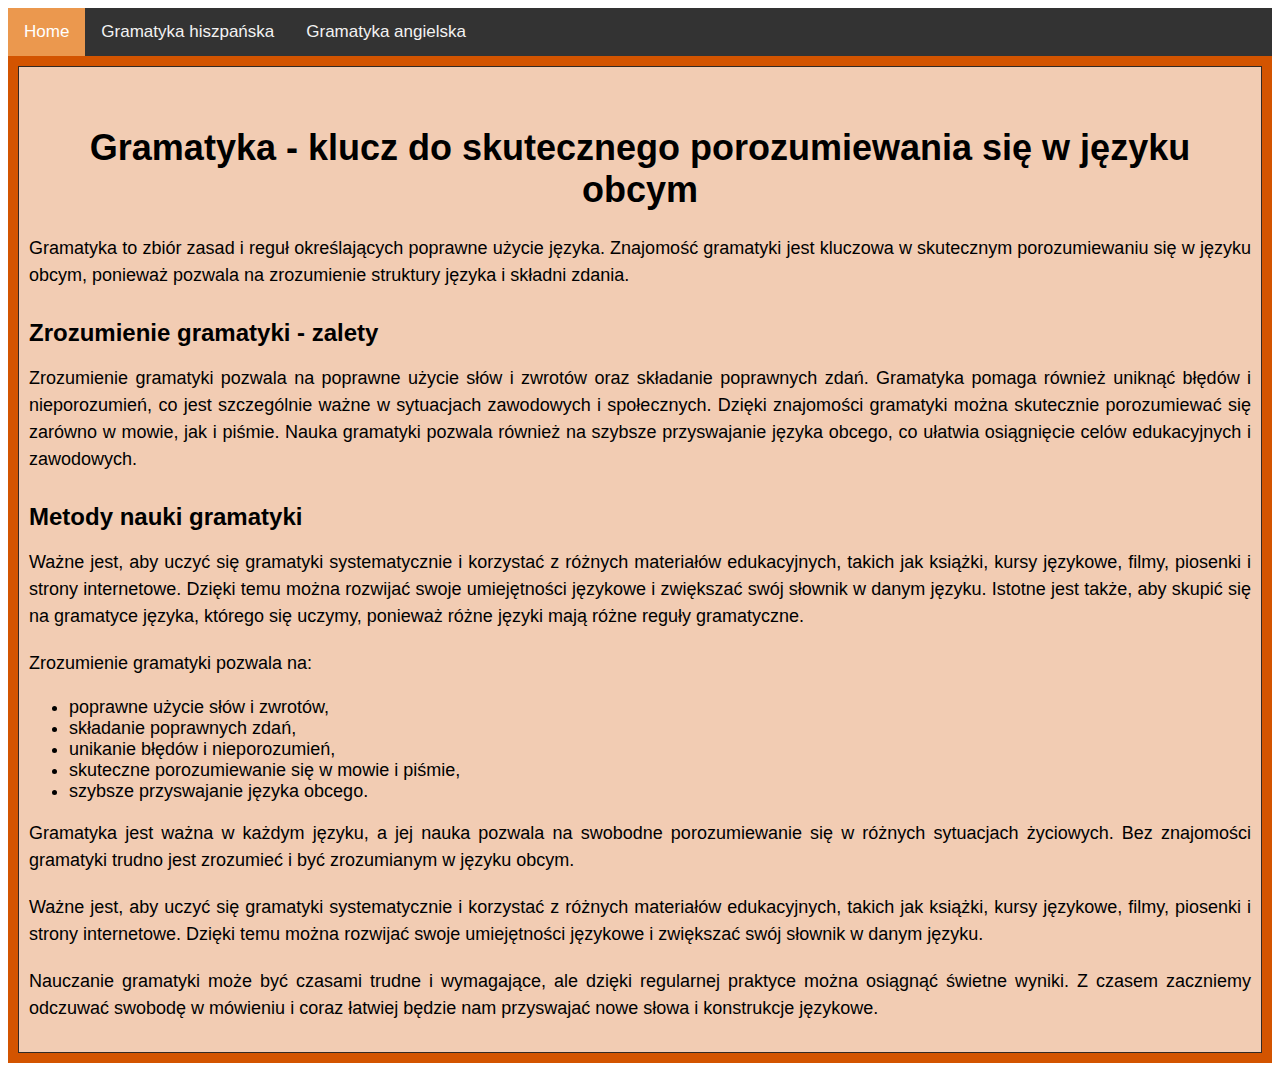
<file: sites/index.html>
<!DOCTYPE html>
<html>
<head>
	<meta charset="utf-8">
	<title>Zasady gramatyczne języka hiszpańskiego</title>
	<link rel="stylesheet" href="styles.css">
</head>
<body>

	<div class="topnav">
	  <a class="active" href="./index.html">Home</a>
	  <a href="./spanish-grammar.html">Gramatyka hiszpańska</a>
	  <a href="./english-grammar.html">Gramatyka angielska</a>
	</div>

	<div class="grid-containter">
	    <div class="grid-item">
	        <h1>Gramatyka - klucz do skutecznego porozumiewania się w języku obcym</h1>
			<p>Gramatyka to zbiór zasad i reguł określających poprawne użycie języka. Znajomość gramatyki jest kluczowa w skutecznym porozumiewaniu się w języku obcym, ponieważ pozwala na zrozumienie struktury języka i składni zdania.</p>
			
			<h2>Zrozumienie gramatyki - zalety</h2>
			<p>Zrozumienie gramatyki pozwala na poprawne użycie słów i zwrotów oraz składanie poprawnych zdań. Gramatyka pomaga również uniknąć błędów i nieporozumień, co jest szczególnie ważne w sytuacjach zawodowych i społecznych. Dzięki znajomości gramatyki można skutecznie porozumiewać się zarówno w mowie, jak i piśmie. Nauka gramatyki pozwala również na szybsze przyswajanie języka obcego, co ułatwia osiągnięcie celów edukacyjnych i zawodowych.</p>

			<h2>Metody nauki gramatyki</h2>
			<p>Ważne jest, aby uczyć się gramatyki systematycznie i korzystać z różnych materiałów edukacyjnych, takich jak książki, kursy językowe, filmy, piosenki i strony internetowe. Dzięki temu można rozwijać swoje umiejętności językowe i zwiększać swój słownik w danym języku. Istotne jest także, aby skupić się na gramatyce języka, którego się uczymy, ponieważ różne języki mają różne reguły gramatyczne.</p>

			<p>Zrozumienie gramatyki pozwala na:</p>
			<ul>
				<li>poprawne użycie słów i zwrotów,</li>
				<li>składanie poprawnych zdań,</li>
				<li>unikanie błędów i nieporozumień,</li>
				<li>skuteczne porozumiewanie się w mowie i piśmie,</li>
				<li>szybsze przyswajanie języka obcego.</li>
			</ul>
			<p>Gramatyka jest ważna w każdym języku, a jej nauka pozwala na swobodne porozumiewanie się w różnych sytuacjach życiowych. Bez znajomości gramatyki trudno jest zrozumieć i być zrozumianym w języku obcym.</p>
			<p>Ważne jest, aby uczyć się gramatyki systematycznie i korzystać z różnych materiałów edukacyjnych, takich jak książki, kursy językowe, filmy, piosenki i strony internetowe. Dzięki temu można rozwijać swoje umiejętności językowe i zwiększać swój słownik w danym języku.</p>
			<p>Nauczanie gramatyki może być czasami trudne i wymagające, ale dzięki regularnej praktyce można osiągnąć świetne wyniki. Z czasem zaczniemy odczuwać swobodę w mówieniu i coraz łatwiej będzie nam przyswajać nowe słowa i konstrukcje językowe.</p>
	    </div>
	    
	</div>
</body>
</html>
</file>
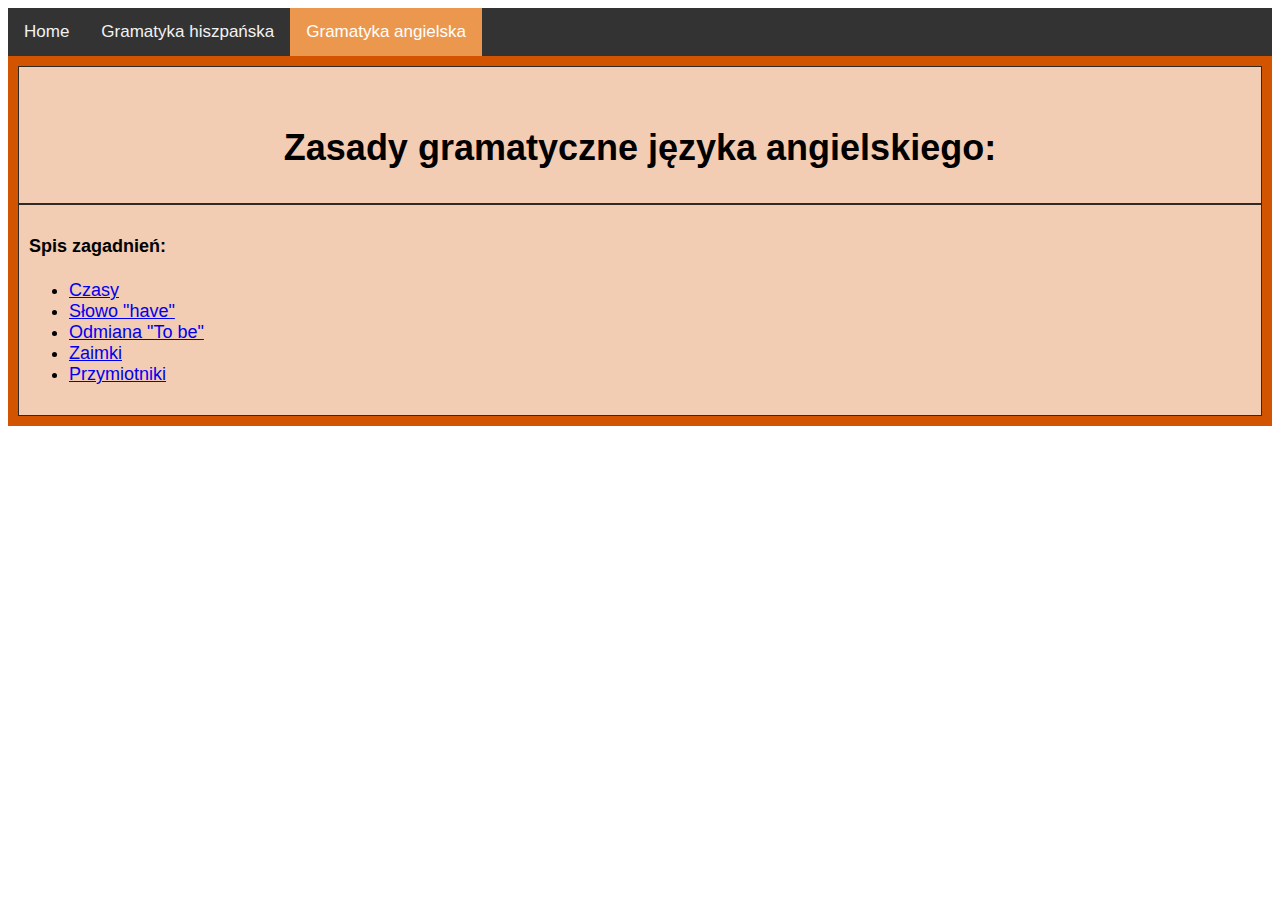
<file: sites/english-grammar.html>
<!DOCTYPE html>
<html>
<head>
	<meta charset="utf-8">
	<title>Zasady gramatyczne języka hiszpańskiego</title>
	<link rel="stylesheet" href="styles.css">
</head>
<body>

		<div class="topnav">
	  <a href="./index.html">Home</a>
	  <a href="./spanish-grammar.html">Gramatyka hiszpańska</a>
	  <a class="active" href="./english-grammar.html">Gramatyka angielska</a>
	</div>

	<div class="grid-containter">
	    <div class="grid-item">
	        <h1>Zasady gramatyczne języka angielskiego:</h2>
	    </div>
	    <div class="grid-item">

	        <p><b>Spis zagadnień:</b></p>
	        <p>
				<ul style="font-size: 18px">
					<li><a href="./eng/czasy/czasy.html"> Czasy</a></li>
					<li><a href="./eng/have/have.html"> Słowo "have"</a></li>
					<li><a href="./eng/odmiana-to-be/odmiana-to-be.html"> Odmiana "To be"</a></li>
					<li><a href="./eng/zaimki/zaimki.html"> Zaimki</a></li>
	                <li><a href="./eng/przymiotniki/przymiotniki.html">Przymiotniki</a></li>
	            </ul>
	        </p>
	    </div>
	    
	</div>
</body>
</html>
</file>
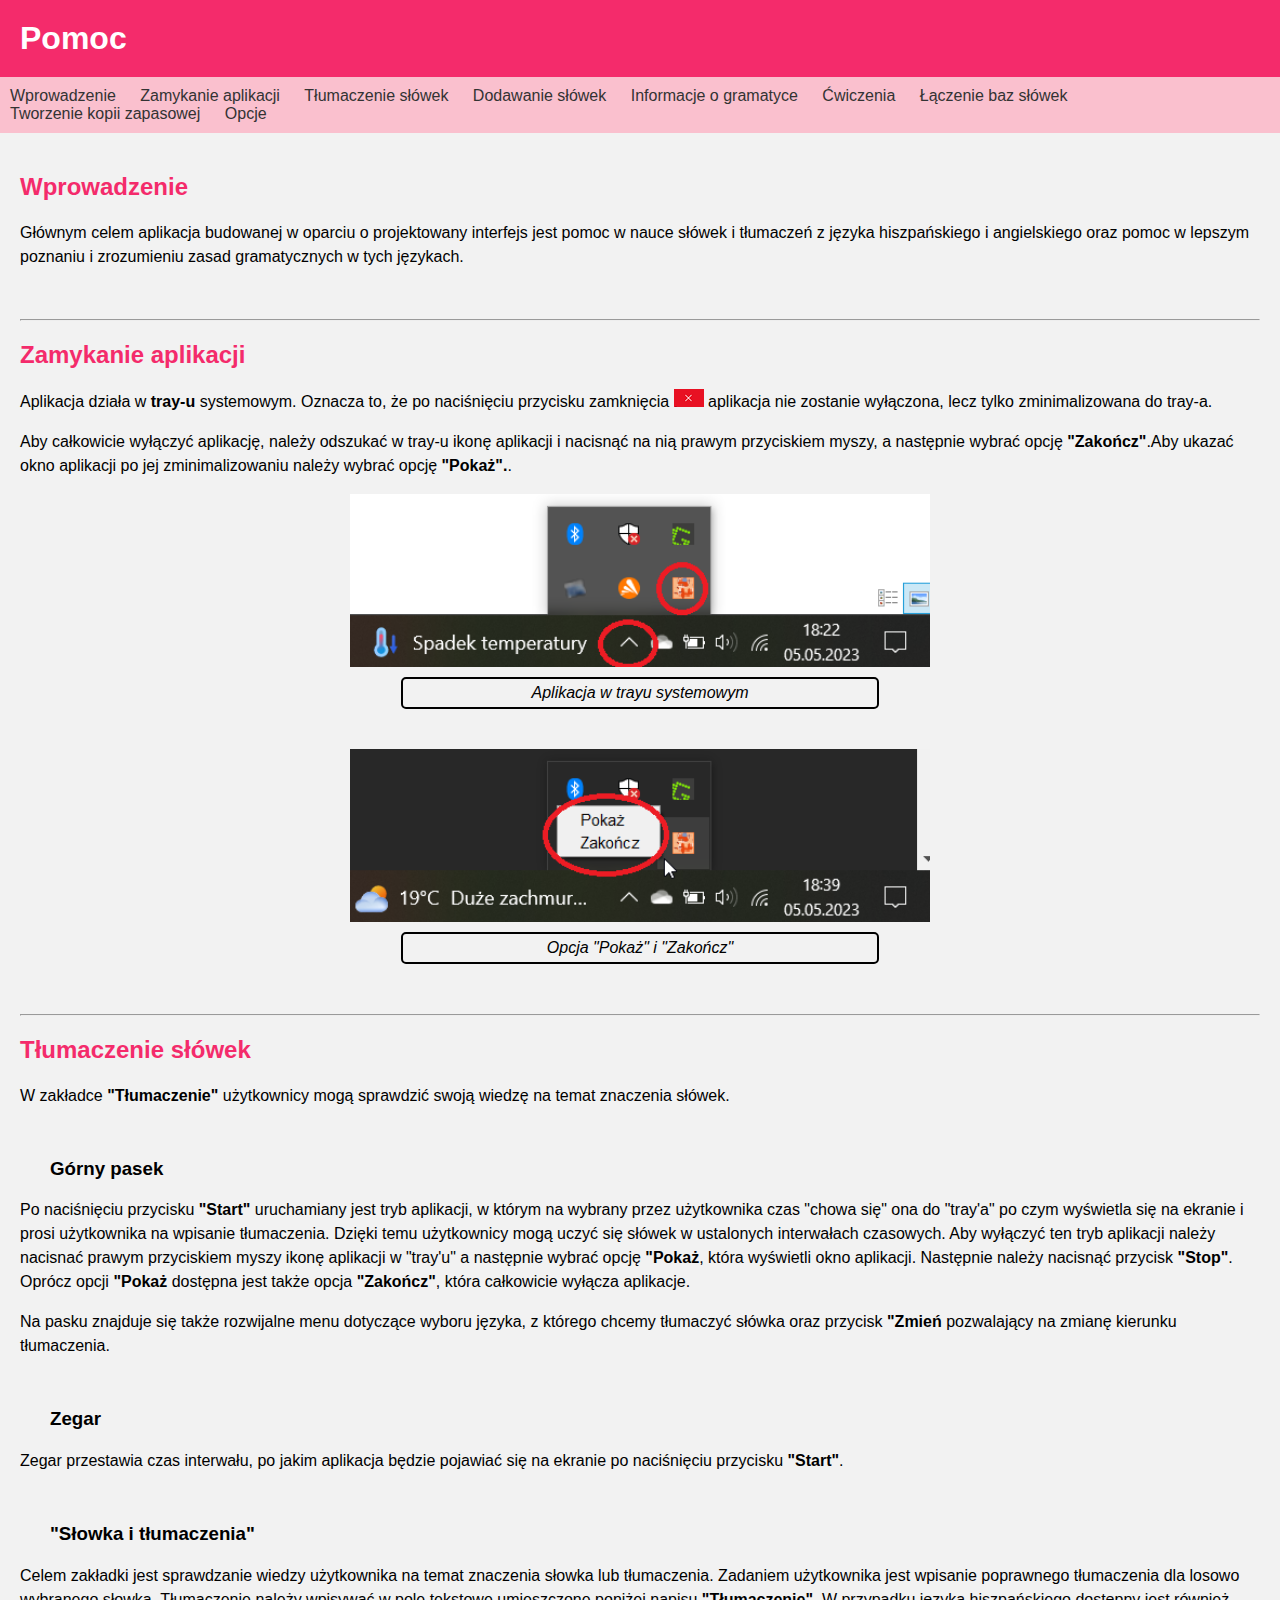
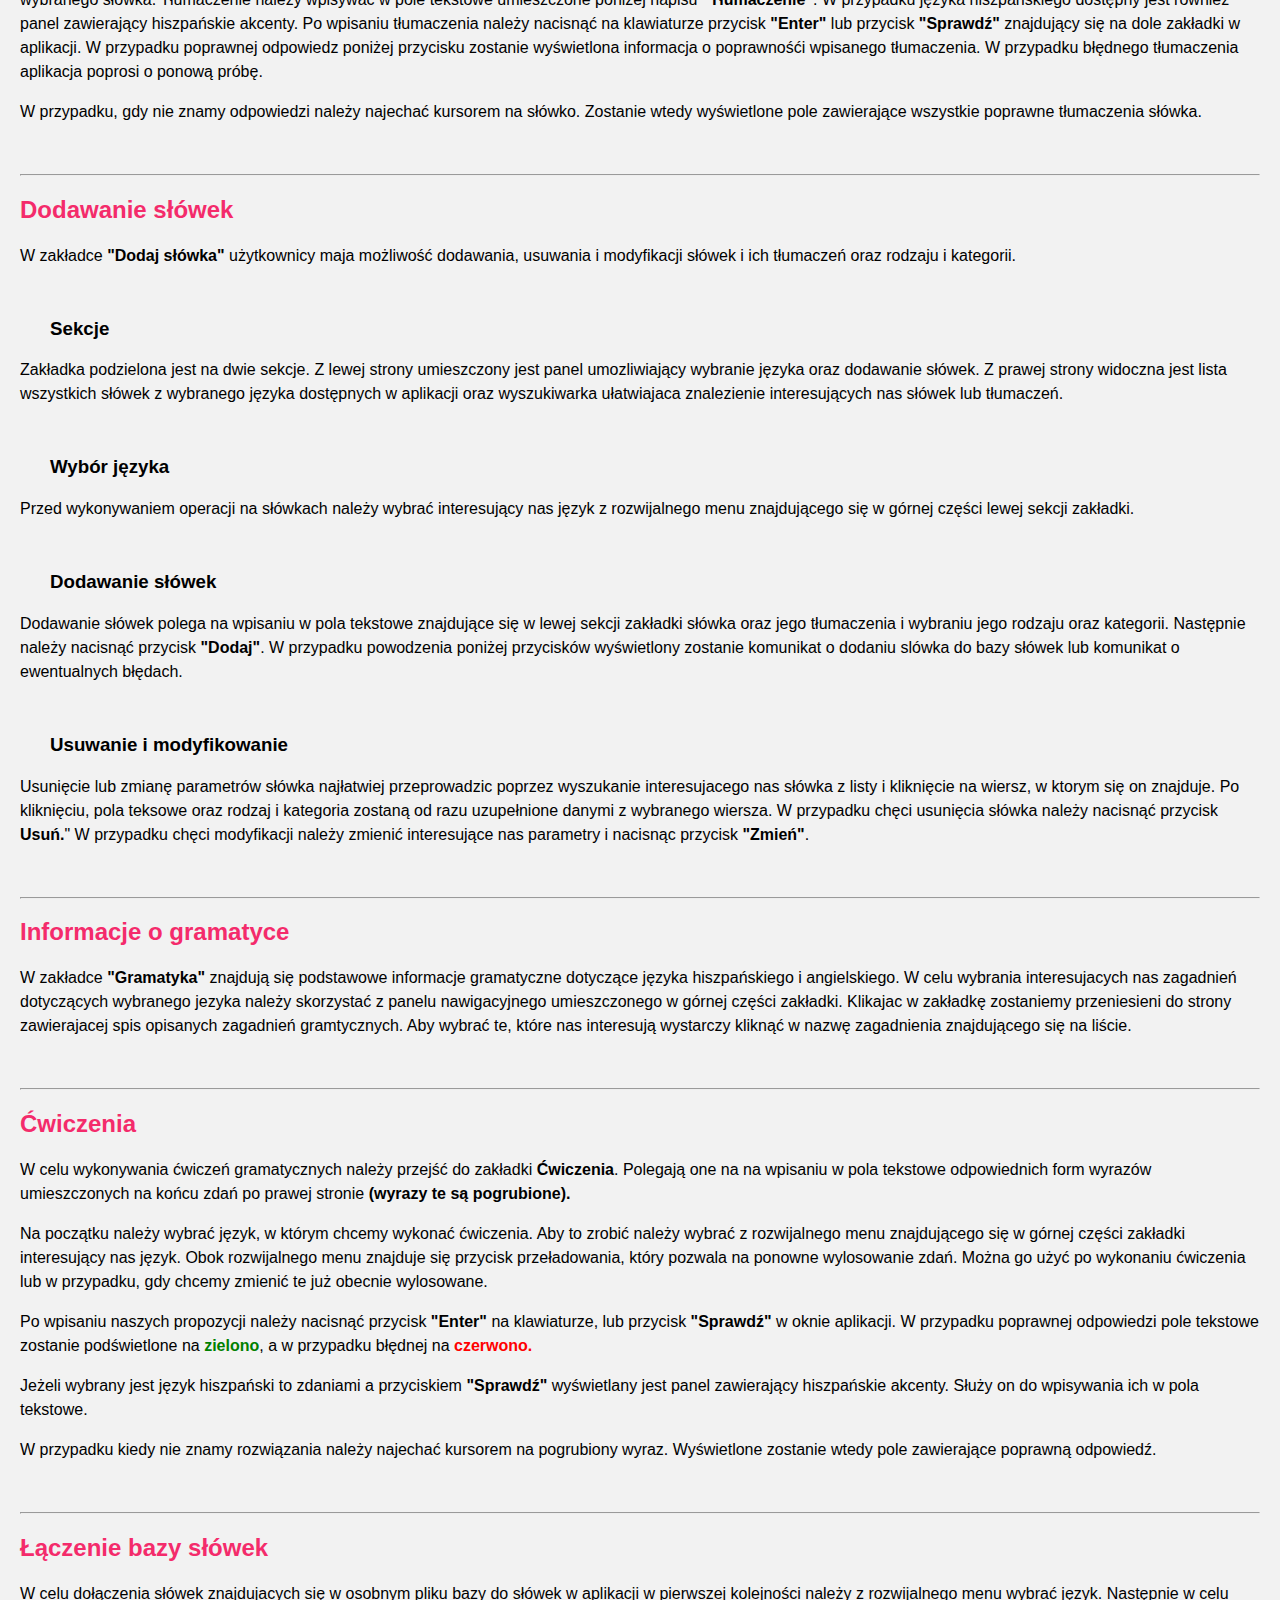
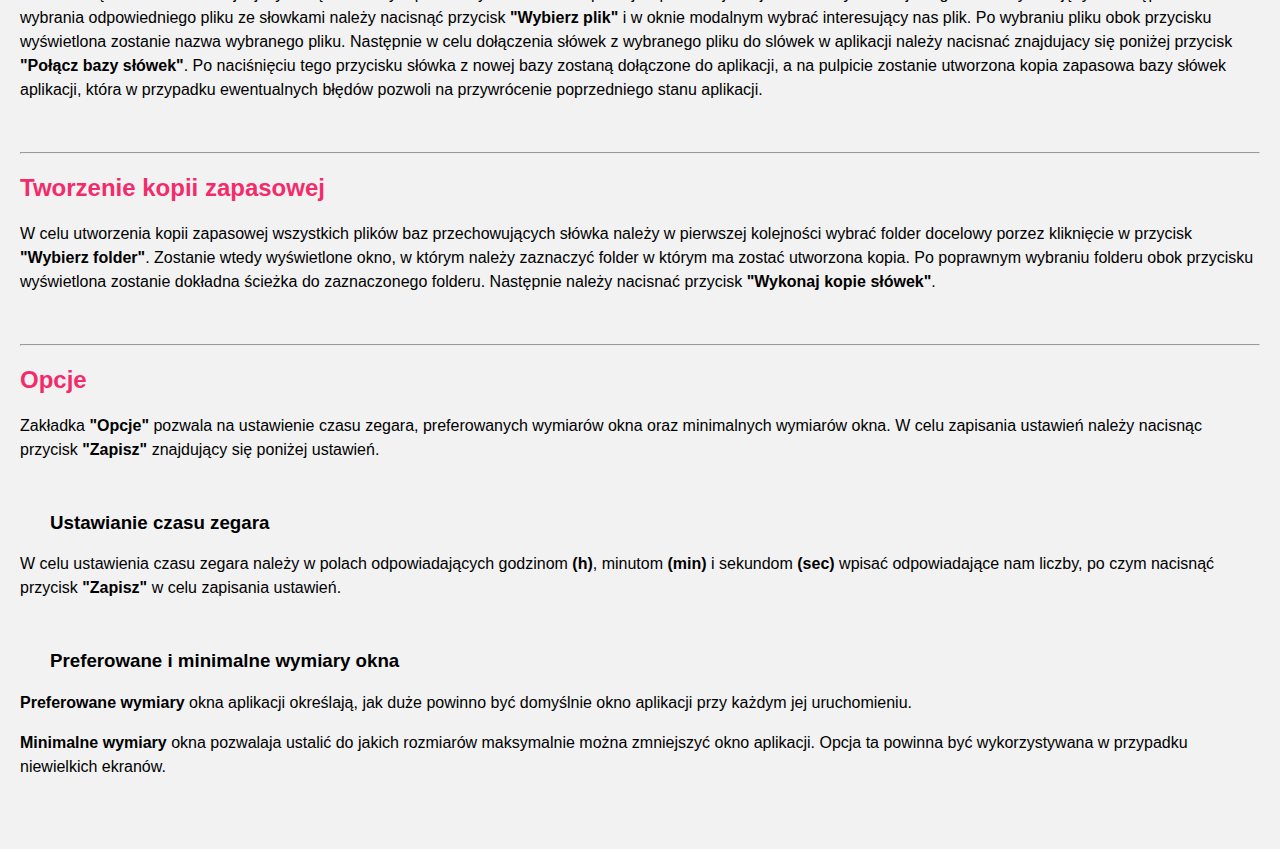
<file: sites/help.html>
<!DOCTYPE html>
<html lang="en">
<head>
  <meta charset="UTF-8">
  <title>Pomoc</title>
  <link rel="stylesheet" href="help_styles.css">
</head>
<body>
  <header>
    <h1>Pomoc</h1>
  </header>



  <nav>
    <ul>
      <li><a href="#getting-started">Wprowadzenie</a></li>
      <li><a href="#closing-application">Zamykanie aplikacji</a></li>
      <li><a href="#translating">Tłumaczenie słówek</a></li>
      <li><a href="#adding-words">Dodawanie słówek</a></li>
      <li><a href="#grammar-info">Informacje o gramatyce</a></li>
      <li><a href="#exercises">Ćwiczenia</a></li>
      <li><a href="#merging-databases">Łączenie baz słówek</a></li>
      <li><a href="#backup-database">Tworzenie kopii zapasowej</a></li>
      <li><a href="#options">Opcje</a></li>
    </ul>
  </nav>

  
  
  <main>
    <section id="getting-started">
      <h2>Wprowadzenie</h2>
      <p>Głównym celem aplikacja budowanej w oparciu o projektowany interfejs jest pomoc w nauce słówek i tłumaczeń z języka hiszpańskiego i  angielskiego oraz pomoc w lepszym poznaniu i zrozumieniu zasad gramatycznych w tych językach.</p>
    </section>

    <hr>

    <section id = "closing-application">
      <h2>Zamykanie aplikacji</h2>
      <p>
        Aplikacja działa w <b>tray-u</b> systemowym. Oznacza to, że po naciśnięciu przycisku zamknięcia <img src="close-button-img.png" > aplikacja nie zostanie wyłączona, lecz tylko zminimalizowana do tray-a.
      </p>
      <p>Aby całkowicie wyłączyć aplikację, należy odszukać w tray-u ikonę aplikacji i nacisnąć na nią prawym przyciskiem myszy, a następnie wybrać opcję <b>"Zakończ"</b>.Aby ukazać okno aplikacji po jej zminimalizowaniu należy wybrać opcję <b>"Pokaż".</b>.
      </p>

      <figure>
        <img src="tray-icon-img-1.png" class="center">
        <figcaption class="description-text">Aplikacja w trayu systemowym</figcaption>
      </figure>

      <figure>
        <img src="tray-icon-img-2.png" class="center">
        <figcaption class="description-text">Opcja "Pokaż" i "Zakończ"</figcaption>
      </figure>

    </section>

    <hr>
    
    <section id="translating">
      <h2>Tłumaczenie słówek</h2>
      <p>W zakładce <b>"Tłumaczenie"</b> użytkownicy mogą sprawdzić swoją wiedzę na temat znaczenia słówek.</p>
      
      <h3>Górny pasek</h3>
      <p>Po naciśnięciu przycisku <b>"Start"</b> uruchamiany jest tryb aplikacji, w którym na wybrany przez użytkownika czas "chowa się" ona do "tray'a" po czym wyświetla się na ekranie i prosi użytkownika na wpisanie tłumaczenia. Dzięki temu użytkownicy mogą uczyć się słówek w ustalonych interwałach czasowych. Aby wyłączyć ten tryb aplikacji należy nacisnać prawym przyciskiem myszy ikonę aplikacji w "tray'u" a następnie wybrać opcję <b>"Pokaż</b>, która wyświetli okno aplikacji. Następnie należy nacisnąć przycisk <b>"Stop"</b>. Oprócz opcji <b>"Pokaż</b> dostępna jest także opcja <b>"Zakończ"</b>, która całkowicie wyłącza aplikacje.</p>

      <p>Na pasku znajduje się także rozwijalne menu dotyczące wyboru języka, z którego chcemy tłumaczyć słówka oraz przycisk <b>"Zmień</b> pozwalający na zmianę kierunku tłumaczenia.</p>

      <h3>Zegar</h3>
      <p>Zegar przestawia czas interwału, po jakim aplikacja będzie pojawiać się na ekranie po naciśnięciu przycisku <b>"Start"</b>.</p>

      <h3>"Słowka i tłumaczenia"</h3>
      <p>Celem zakładki jest sprawdzanie wiedzy użytkownika na temat znaczenia słowka lub tłumaczenia. Zadaniem użytkownika jest wpisanie poprawnego tłumaczenia dla losowo wybranego słowka. Tłumaczenie należy wpisywać w pole tekstowe umieszczone poniżej napisu <b>"Tłumaczenie"</b>. W przypadku języka hiszpańskiego dostępny jest również panel zawierający hiszpańskie akcenty. Po wpisaniu tłumaczenia należy nacisnąć na klawiaturze przycisk <b>"Enter"</b> lub przycisk <b>"Sprawdź"</b> znajdujący się na dole zakładki w aplikacji. W przypadku poprawnej odpowiedz poniżej przycisku zostanie wyświetlona informacja o poprawnośći wpisanego tłumaczenia. W przypadku błędnego tłumaczenia aplikacja poprosi o ponową próbę.</p>

      <p>W przypadku, gdy nie znamy odpowiedzi należy najechać kursorem na słówko. Zostanie wtedy wyświetlone pole zawierające wszystkie poprawne tłumaczenia słówka.</p>
    </section>
    <hr>
    
    <section id="adding-words">
      <h2>Dodawanie słówek</h2>
      <p>W zakładce <b>"Dodaj słówka"</b> użytkownicy maja możliwość dodawania, usuwania i modyfikacji słówek i ich tłumaczeń oraz rodzaju i kategorii.</p>

      <h3>Sekcje</h3>
      <p>Zakładka podzielona jest na dwie sekcje. Z lewej strony umieszczony jest panel umozliwiający wybranie języka oraz dodawanie słówek. Z prawej strony widoczna jest lista wszystkich słówek z wybranego języka dostępnych w aplikacji oraz wyszukiwarka ułatwiajaca znalezienie interesujących nas słówek lub tłumaczeń.</p>

      <h3>Wybór języka</h3>
      <p>Przed wykonywaniem operacji na słówkach należy wybrać interesujący nas język z rozwijalnego menu znajdującego się w górnej części lewej sekcji zakładki.</p>
      
      <h3>Dodawanie słówek</h3>
      <p>Dodawanie słówek polega na wpisaniu w pola tekstowe znajdujące się w lewej sekcji zakładki słówka oraz jego tłumaczenia i wybraniu jego rodzaju oraz kategorii. Następnie należy nacisnąć przycisk <b>"Dodaj"</b>. W przypadku powodzenia poniżej przycisków wyświetlony zostanie komunikat o dodaniu slówka do bazy słówek lub komunikat o ewentualnych błędach.
      </p>

      <h3>Usuwanie i modyfikowanie</h3>
      <p>Usunięcie lub zmianę parametrów słówka najłatwiej przeprowadzic poprzez wyszukanie interesujacego nas słówka z listy i kliknięcie na wiersz, w ktorym się on znajduje. Po kliknięciu, pola teksowe oraz rodzaj i kategoria zostaną od razu uzupełnione danymi z wybranego wiersza. W przypadku chęci usunięcia słówka należy nacisnąć przycisk <b>Usuń.</b>" W przypadku chęci modyfikacji należy zmienić interesujące nas parametry i nacisnąc przycisk <b>"Zmień"</b>.</p>

    </section>
    <hr>
    
    <section id="grammar-info">
      <h2>Informacje o gramatyce</h2>
      <p>W zakładce <b>"Gramatyka"</b> znajdują się podstawowe informacje gramatyczne dotyczące języka hiszpańskiego i angielskiego. W celu wybrania interesujacych nas zagadnień dotyczących wybranego jezyka należy skorzystać z panelu nawigacyjnego umieszczonego w górnej części zakładki. Klikajac w zakładkę zostaniemy przeniesieni do strony zawierajacej spis opisanych zagadnień gramtycznych. Aby wybrać te, które nas interesują wystarczy kliknąć w nazwę zagadnienia znajdującego się na liście.</p>
	</section>
  <hr>
	
	<section id="exercises">
	  <h2>Ćwiczenia</h2>
	  <p>W celu wykonywania ćwiczeń gramatycznych należy przejść do zakładki <b>Ćwiczenia</b>. Polegają one na na wpisaniu w pola tekstowe odpowiednich form wyrazów umieszczonych na końcu zdań po prawej stronie <b>(wyrazy te są pogrubione). </b></p>
    <p>Na początku należy wybrać język, w którym chcemy wykonać ćwiczenia. Aby to zrobić należy wybrać z rozwijalnego menu znajdującego się w górnej części zakładki interesujący nas język. Obok rozwijalnego menu znajduje się przycisk przeładowania, który pozwala na ponowne wylosowanie zdań. Można go użyć po wykonaniu ćwiczenia lub w przypadku, gdy chcemy zmienić te już obecnie wylosowane.</p>

    <p>Po wpisaniu naszych propozycji należy nacisnąć przycisk <b>"Enter"</b> na klawiaturze, lub przycisk <b>"Sprawdź"</b> w oknie aplikacji. W przypadku poprawnej odpowiedzi pole tekstowe zostanie podświetlone na <span style="color: green; font-weight: bold;">zielono</span>, a w przypadku błędnej na <span style="color:red; font-weight: bold">czerwono. </span></p>

    <p>Jeżeli wybrany jest język hiszpański to zdaniami a przyciskiem <b>"Sprawdź"</b> wyświetlany jest panel zawierający hiszpańskie akcenty. Służy on do wpisywania ich w pola tekstowe. </p>

    <p>W przypadku kiedy nie znamy rozwiązania należy najechać kursorem na pogrubiony wyraz. Wyświetlone zostanie wtedy pole zawierające poprawną odpowiedź.</p>
	</section>
  <hr>
	
	<section id="merging-databases">
	  <h2>Łączenie bazy słówek</h2>
	  <p>W celu dołączenia słówek znajdujacych się w osobnym pliku bazy do słówek w aplikacji w pierwszej kolejności należy z rozwijalnego menu wybrać język. Następnie w celu wybrania odpowiedniego pliku ze słowkami należy nacisnąć przycisk <b>"Wybierz plik"</b> i w oknie modalnym wybrać interesujący nas plik. Po wybraniu pliku obok przycisku wyświetlona zostanie nazwa wybranego pliku. Następnie w celu dołączenia słówek z wybranego pliku do slówek w aplikacji należy nacisnać znajdujacy się poniżej przycisk <b>"Połącz bazy słówek"</b>. Po naciśnięciu tego przycisku słówka z nowej bazy zostaną dołączone do aplikacji, a na pulpicie zostanie utworzona kopia zapasowa bazy słówek aplikacji, która w przypadku ewentualnych błędów pozwoli na przywrócenie poprzedniego stanu aplikacji.</p>
	</section>
  <hr>
	
	<section id="backup-database">
	  <h2>Tworzenie kopii zapasowej</h2>
	  <p>W celu utworzenia kopii zapasowej wszystkich plików baz przechowujących słówka należy w pierwszej kolejności wybrać folder docelowy porzez kliknięcie w przycisk <b>"Wybierz folder"</b>. Zostanie wtedy wyświetlone okno, w którym należy zaznaczyć folder w którym ma zostać utworzona kopia. Po poprawnym wybraniu folderu obok przycisku wyświetlona zostanie dokładna ścieżka do zaznaczonego folderu. Następnie należy nacisnać przycisk <b>"Wykonaj kopie słówek"</b>.</p>
	</section>
  <hr>
	
	<section id="options">
	  <h2>Opcje</h2>
	  <p>Zakładka <b>"Opcje"</b> pozwala na ustawienie czasu zegara, preferowanych wymiarów okna oraz minimalnych wymiarów okna. W celu zapisania ustawień należy nacisnąc przycisk <b>"Zapisz"</b> znajdujący się poniżej ustawień.</p>

    <h3 >Ustawianie czasu zegara</h3>
    <p>W celu ustawienia czasu zegara należy w polach odpowiadających godzinom <b>(h)</b>, minutom <b>(min)</b> i sekundom <b>(sec)</b> wpisać odpowiadające nam liczby, po czym nacisnąć przycisk <b>"Zapisz"</b> w celu zapisania ustawień.</p>

    <h3 >Preferowane i minimalne wymiary okna</h3>
    <p><b>Preferowane wymiary</b> okna aplikacji określają, jak duże powinno być domyślnie okno aplikacji przy każdym jej uruchomieniu. </p>
    <p><b>Minimalne wymiary</b> okna pozwalaja ustalić do jakich rozmiarów maksymalnie można zmniejszyć okno aplikacji. Opcja ta powinna być wykorzystywana w przypadku niewielkich ekranów.</p>
	</section>
	
  </main>
</body>
</html>
</file>
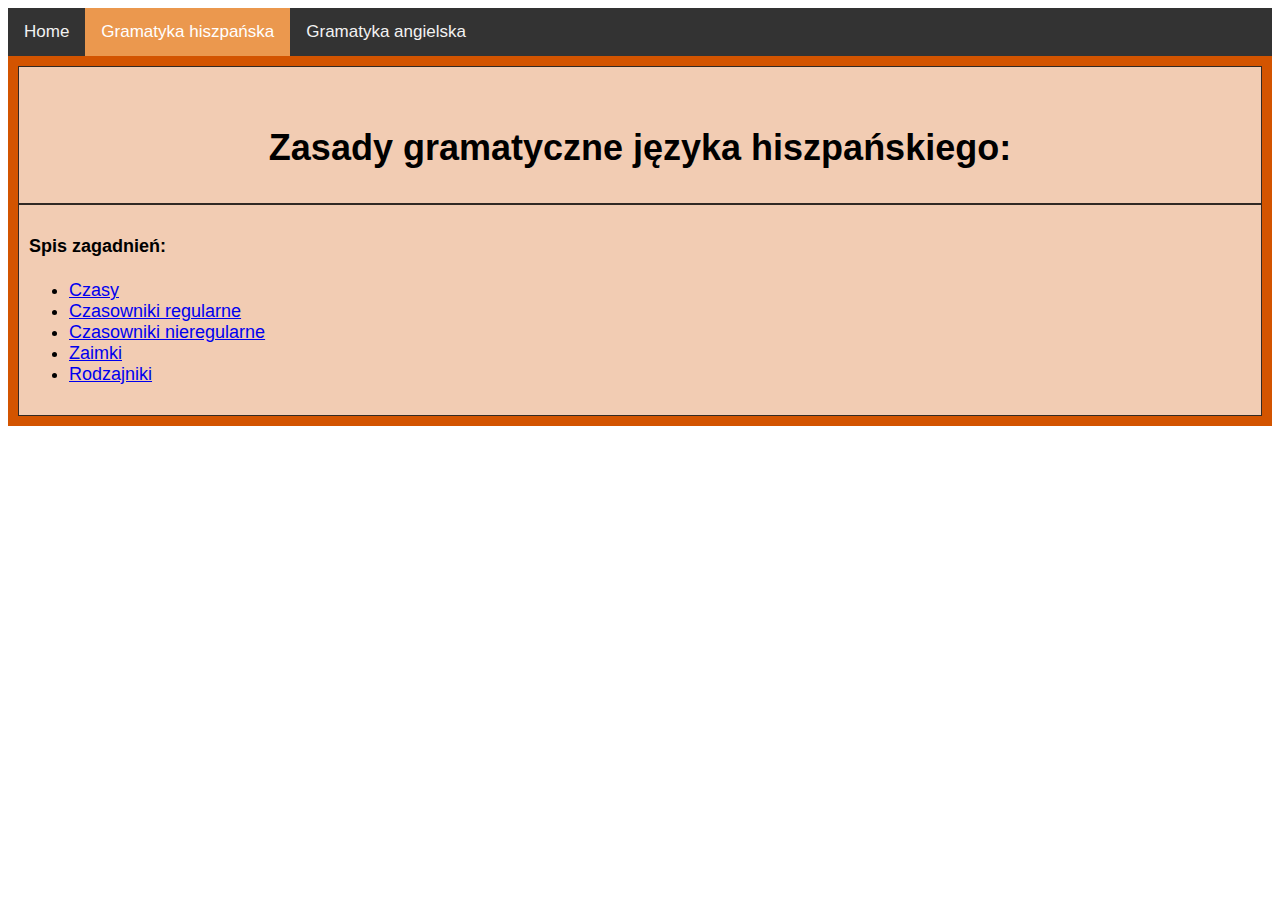
<file: sites/spanish-grammar.html>
<!DOCTYPE html>
<html>
<head>
	<meta charset="utf-8">
	<title>Zasady gramatyczne języka hiszpańskiego</title>
	<link rel="stylesheet" href="styles.css">
</head>

<script>
function includeHTML() {
  var z, i, elmnt, file, xhttp;
  /*loop through a collection of all HTML elements:*/
  z = document.getElementsByTagName("*");
  for (i = 0; i < z.length; i++) {
    elmnt = z[i];
    /*search for elements with a certain attribute:*/
    file = elmnt.getAttribute("w3-include-html");
    if (file) {
      /*make an HTTP request using the attribute value as the file name:*/
      xhttp = new XMLHttpRequest();
      xhttp.onreadystatechange = function() {
        if (this.readyState == 4) {
          if (this.status == 200) {elmnt.innerHTML = this.responseText;}
          if (this.status == 404) {elmnt.innerHTML = "Page not found.";}
          /*remove the attribute, and call this function once more:*/
          elmnt.removeAttribute("w3-include-html");
          includeHTML();
        }
      }      
      xhttp.open("GET", file, true);
      xhttp.send();
      /*exit the function:*/
      return;
    }
  }
};
</script>

<body>

		<div class="topnav">
	  <a href="./index.html">Home</a>
	  <a class="active" href="./spanish-grammar.html">Gramatyka hiszpańska</a>
	  <a href="./english-grammar.html">Gramatyka angielska</a>
	</div>

	<div class="grid-containter">
	    <div class="grid-item">
	        <h1>Zasady gramatyczne języka hiszpańskiego:</h2>
	    </div>
	    <div class="grid-item">

	        <p><b>Spis zagadnień:</b></p>
	        <p>
				<ul style="font-size: 18px">
					<li><a href="./esp/czasy/czasy.html"> Czasy</a></li>
	                <li><a href="./esp/czasowniki-regularne/czasowniki-regularne.html">Czasowniki regularne</a></li>
					<li><a href="./esp/czasowniki-nieregularne/czasowniki-nieregularne.html">Czasowniki nieregularne</a></li>
	                <li><a href="./esp/zaimki/zaimki.html"> Zaimki</a></li>
					<li><a href="./esp/rodzajniki/rodzajniki.html"> Rodzajniki</a></li>
	            </ul>
	        </p>
	    </div>
	    
	</div>
</body>
</html>
</file>
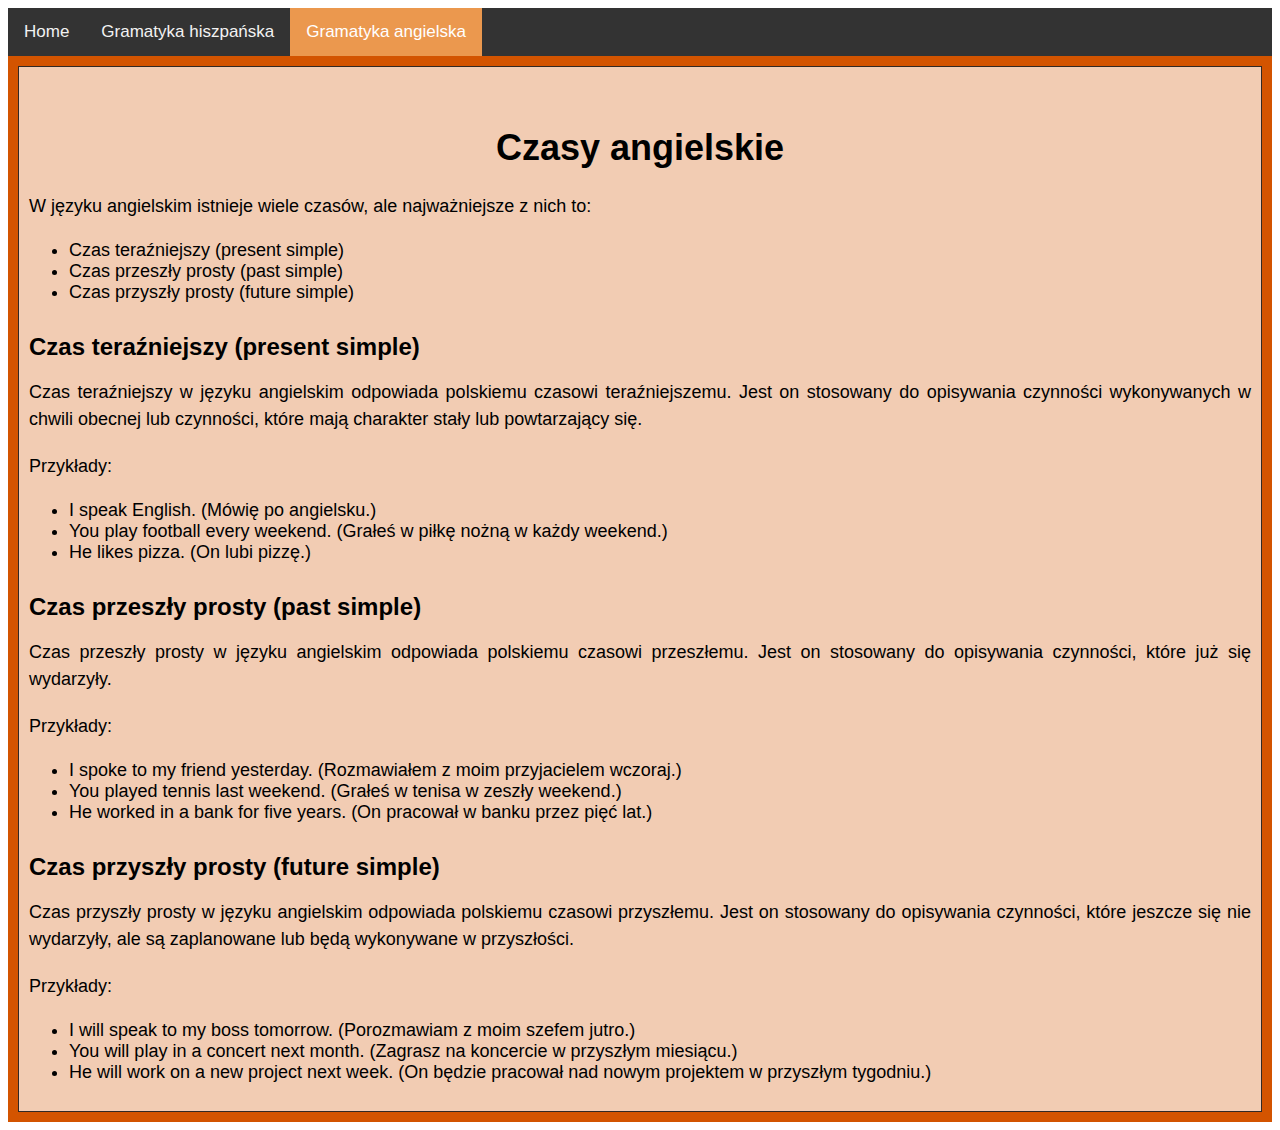
<file: sites/eng/czasy/czasy.html>
<!DOCTYPE html>
<html>
<head>
	<meta charset="utf-8">
	<title>Zasady gramatyczne języka hiszpańskiego</title>
	<link rel="stylesheet" href="../../styles.css">
</head>
<body>

	<div class="topnav">
		  <a href="../../index.html">Home</a>
		  <a href="../../spanish-grammar.html">Gramatyka hiszpańska</a>
		  <a class="active" href="../../english-grammar.html">Gramatyka angielska</a>
	</div>

	<div class="grid-containter">
	    <div class="grid-item">
	        <h1>Czasy angielskie</h1>
			<p>W języku angielskim istnieje wiele czasów, ale najważniejsze z nich to:</p>
			<ul>
				<li>Czas teraźniejszy (present simple)</li>
				<li>Czas przeszły prosty (past simple)</li>
				<li>Czas przyszły prosty (future simple)</li>
			</ul>
			<h2>Czas teraźniejszy (present simple)</h2>
			<p>Czas teraźniejszy w języku angielskim odpowiada polskiemu czasowi teraźniejszemu. Jest on stosowany do opisywania czynności wykonywanych w chwili obecnej lub czynności, które mają charakter stały lub powtarzający się.</p>
			<p>Przykłady:</p>
			<ul>
				<li>I speak English. (Mówię po angielsku.)</li>
				<li>You play football every weekend. (Grałeś w piłkę nożną w każdy weekend.)</li>
				<li>He likes pizza. (On lubi pizzę.)</li>
			</ul>
			<h2>Czas przeszły prosty (past simple)</h2>
			<p>Czas przeszły prosty w języku angielskim odpowiada polskiemu czasowi przeszłemu. Jest on stosowany do opisywania czynności, które już się wydarzyły.</p>
			<p>Przykłady:</p>
			<ul>
				<li>I spoke to my friend yesterday. (Rozmawiałem z moim przyjacielem wczoraj.)</li>
				<li>You played tennis last weekend. (Grałeś w tenisa w zeszły weekend.)</li>
				<li>He worked in a bank for five years. (On pracował w banku przez pięć lat.)</li>
			</ul>
			<h2>Czas przyszły prosty (future simple)</h2>
			<p>Czas przyszły prosty w języku angielskim odpowiada polskiemu czasowi przyszłemu. Jest on stosowany do opisywania czynności, które jeszcze się nie wydarzyły, ale są zaplanowane lub będą wykonywane w przyszłości.</p>
			<p>Przykłady:</p>
			<ul>
				<li>I will speak to my boss tomorrow. (Porozmawiam z moim szefem jutro.)</li>
				<li>You will play in a concert next month. (Zagrasz na koncercie w przyszłym miesiącu.)</li>
				<li>He will work on a new project next week. (On będzie pracował nad nowym projektem w przyszłym tygodniu.)</li>
			</ul>
	    </div>
	</div>
</body>
</html>
</file>
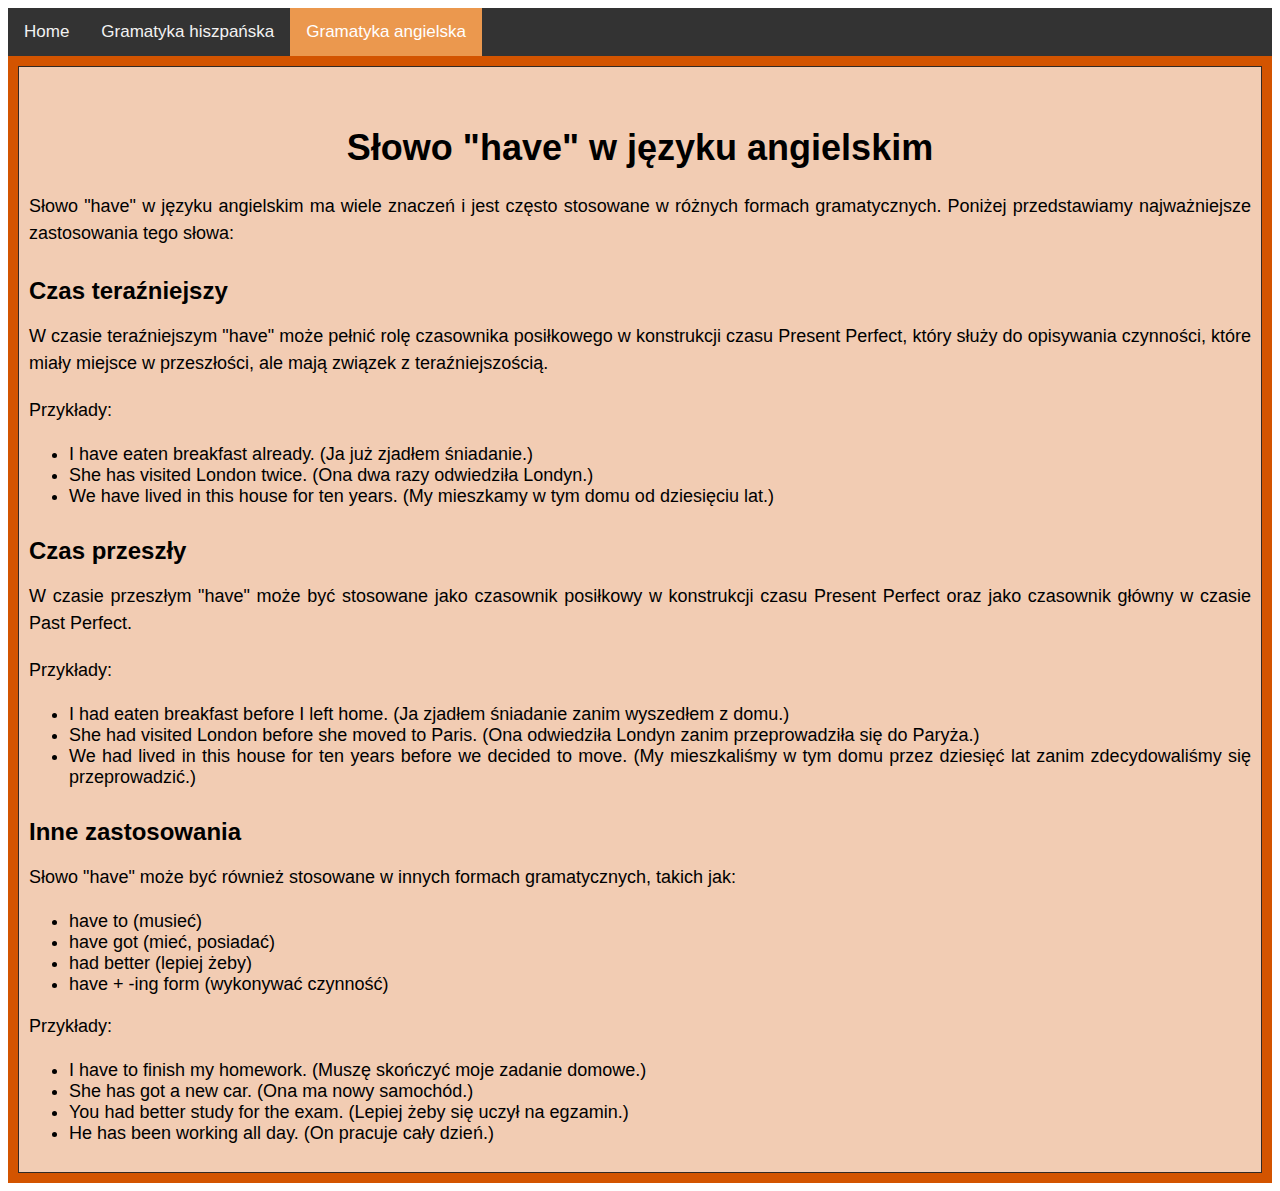
<file: sites/eng/have/have.html>
<!DOCTYPE html>
<html>
<head>
	<meta charset="utf-8">
	<title>Zasady gramatyczne języka hiszpańskiego</title>
	<link rel="stylesheet" href="../../styles.css">
</head>
<body>

	<div class="topnav">
		  <a href="../../index.html">Home</a>
		  <a href="../../spanish-grammar.html">Gramatyka hiszpańska</a>
		  <a class="active" href="../../english-grammar.html">Gramatyka angielska</a>
	</div>

	<div class="grid-containter">
	    <div class="grid-item">
	        <h1>Słowo "have" w języku angielskim</h1>
			<p>Słowo "have" w języku angielskim ma wiele znaczeń i jest często stosowane w różnych formach gramatycznych. Poniżej przedstawiamy najważniejsze zastosowania tego słowa:</p>
			<h2>Czas teraźniejszy</h2>
			<p>W czasie teraźniejszym "have" może pełnić rolę czasownika posiłkowego w konstrukcji czasu Present Perfect, który służy do opisywania czynności, które miały miejsce w przeszłości, ale mają związek z teraźniejszością.</p>
			<p>Przykłady:</p>
			<ul>
				<li>I have eaten breakfast already. (Ja już zjadłem śniadanie.)</li>
				<li>She has visited London twice. (Ona dwa razy odwiedziła Londyn.)</li>
				<li>We have lived in this house for ten years. (My mieszkamy w tym domu od dziesięciu lat.)</li>
			</ul>
			<h2>Czas przeszły</h2>
			<p>W czasie przeszłym "have" może być stosowane jako czasownik posiłkowy w konstrukcji czasu Present Perfect oraz jako czasownik główny w czasie Past Perfect.</p>
			<p>Przykłady:</p>
			<ul>
				<li>I had eaten breakfast before I left home. (Ja zjadłem śniadanie zanim wyszedłem z domu.)</li>
				<li>She had visited London before she moved to Paris. (Ona odwiedziła Londyn zanim przeprowadziła się do Paryża.)</li>
				<li>We had lived in this house for ten years before we decided to move. (My mieszkaliśmy w tym domu przez dziesięć lat zanim zdecydowaliśmy się przeprowadzić.)</li>
			</ul>
			<h2>Inne zastosowania</h2>
			<p>Słowo "have" może być również stosowane w innych formach gramatycznych, takich jak:</p>
			<ul>
				<li>have to (musieć)</li>
				<li>have got (mieć, posiadać)</li>
				<li>had better (lepiej żeby)</li>
				<li>have + -ing form (wykonywać czynność)</li>
			</ul>
			<p>Przykłady:</p>
			<ul>
				<li>I have to finish my homework. (Muszę skończyć moje zadanie domowe.)</li>
				<li>She has got a new car. (Ona ma nowy samochód.)</li>
				<li>You had better study for the exam. (Lepiej żeby się uczył na egzamin.)</li>
				<li>He has been working all day. (On pracuje cały dzień.)</li>
			</ul>
		
	    </div>
	</div>
</body>
</html>
</file>
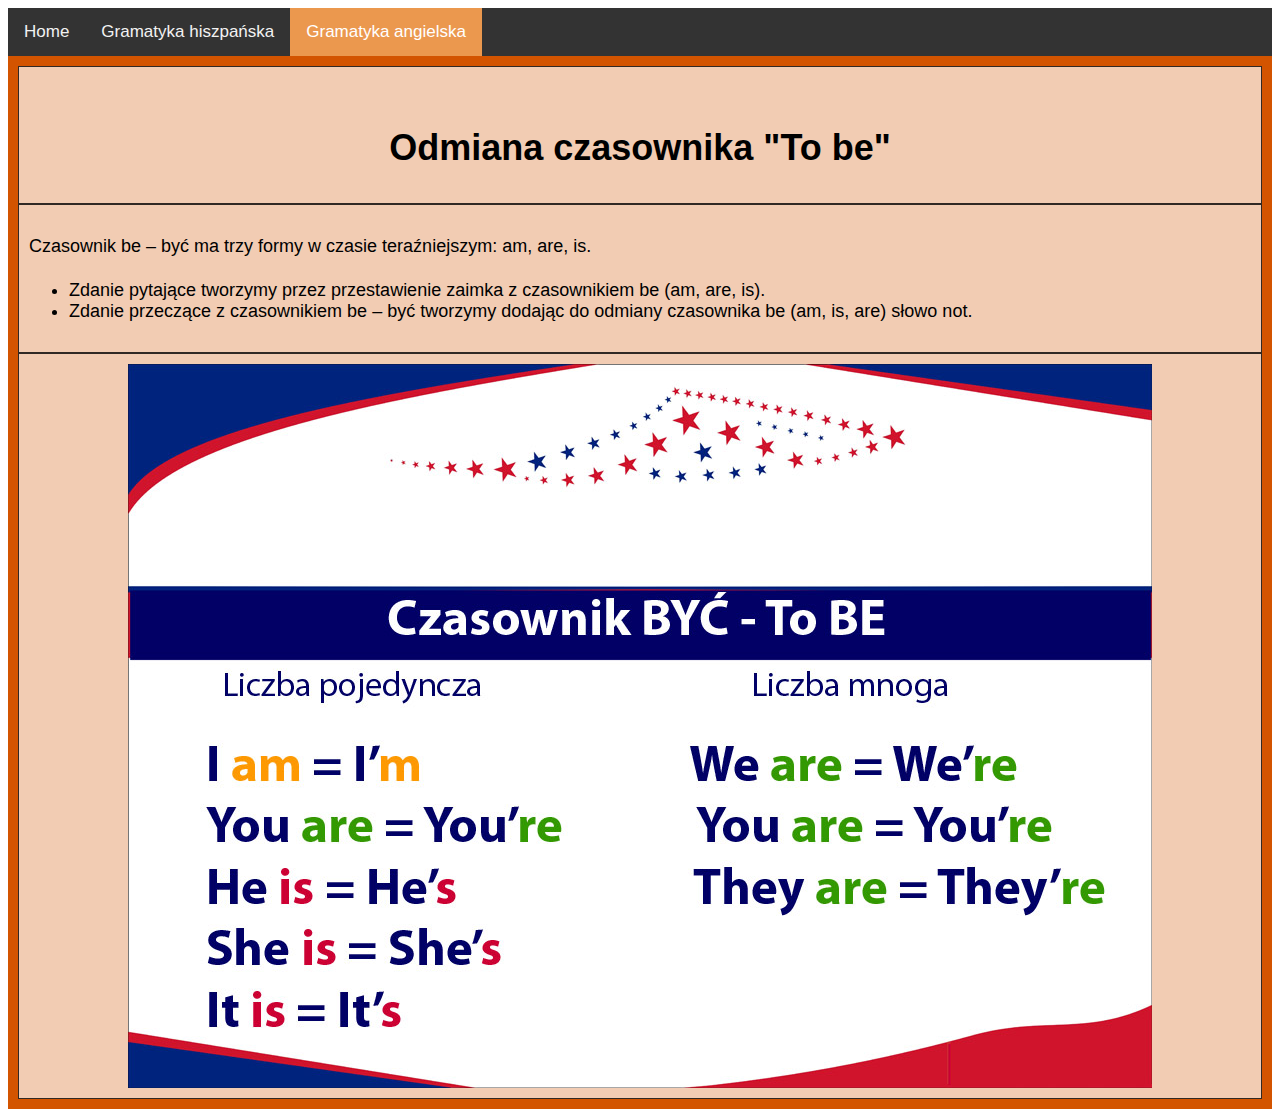
<file: sites/eng/odmiana-to-be/odmiana-to-be.html>
<!DOCTYPE html>
<html>
<head>
	<meta charset="utf-8">
	<title>Zasady gramatyczne języka hiszpańskiego</title>
	<link rel="stylesheet" href="../../styles.css">
</head>
<body>

	<div class="topnav">
		  <a href="../../index.html">Home</a>
		  <a href="../../spanish-grammar.html">Gramatyka hiszpańska</a>
		  <a class="active" href="../../english-grammar.html">Gramatyka angielska</a>
	</div>

	<div class="grid-containter">
	    <div class="grid-item">
	        <h1>Odmiana czasownika "To be"</h2>
	    </div>
	    <div class="grid-item">
	        <p>
				Czasownik be – być ma trzy formy w czasie teraźniejszym: am, are, is.
	        </p>
	        <p>
	            <ul style="font-size: 18px">
	                <li>Zdanie pytające tworzymy przez przestawienie zaimka z czasownikiem be (am, are, is).</li>
	                <li>Zdanie przeczące z czasownikiem be – być tworzymy dodając do odmiany czasownika be (am, is, are) słowo not.</li>
	          
	            </ul>
	        </p>
	    </div>
	    <div class="grid-item">
	        <img class="center-fit" src="czasownik-to-be.jpg">
	    </div>
	</div>
</body>
</html>
</file>
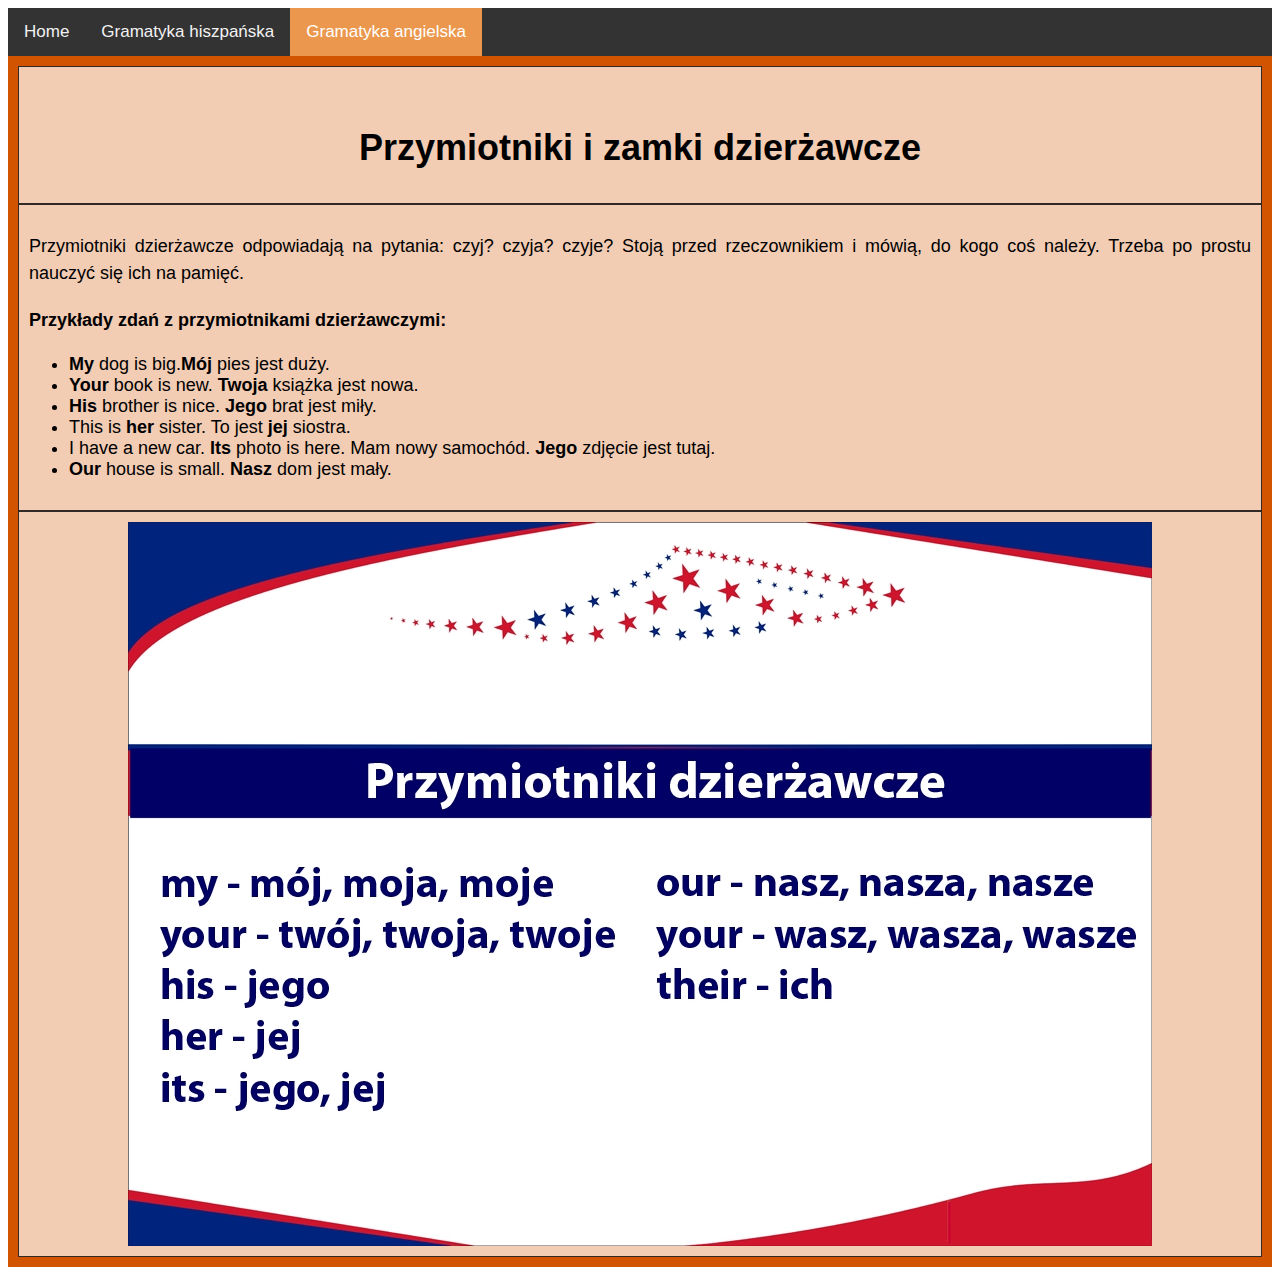
<file: sites/eng/przymiotniki/przymiotniki.html>
<!DOCTYPE html>
<html>
<head>
	<meta charset="utf-8">
	<title>Zasady gramatyczne języka hiszpańskiego</title>
	<link rel="stylesheet" href="../../styles.css">
</head>
<body>

	<div class="topnav">
		  <a href="../../index.html">Home</a>
		  <a href="../../spanish-grammar.html">Gramatyka hiszpańska</a>
		  <a class="active" href="../../english-grammar.html">Gramatyka angielska</a>
	</div>

	<div class="grid-containter">
	    <div class="grid-item">
	        <h1>Przymiotniki i zamki dzierżawcze</h2>
	    </div>
	    <div class="grid-item">
	        <p>Przymiotniki dzierżawcze odpowiadają na pytania: czyj? czyja? czyje? Stoją przed rzeczownikiem i mówią, do kogo coś należy. Trzeba po prostu nauczyć się ich na pamięć.
	        </p>
	        <p><b>Przykłady zdań z przymiotnikami dzierżawczymi:</b></p>
	        <p>
	            <ul style="font-size: 18px">
	                <li><b>My</b> dog is big.<b>Mój</b> pies jest duży.</li>
	                <li><b>Your</b> book is new. <b>Twoja</b> książka jest nowa.</li>
	                <li><b>His</b></b> brother is nice. <b>Jego</b> brat jest miły.</li>
	                <li>This is <b>her</b> sister. To jest <b>jej</b> siostra.</li>
	                <li>I have a new car. <b>Its</b> photo is here. Mam nowy samochód. <b>Jego</b>  zdjęcie jest tutaj.</li>
	                <li><b>Our</b> house is small. <b>Nasz</b> dom jest mały.</li>
	            </ul>
	        </p>
	    </div>
	    <div class="grid-item">
	        <img class="center-fit" src="przymiotniki-dzierzawcze.jpg">
	    </div>
	</div>
</body>
</html>
</file>
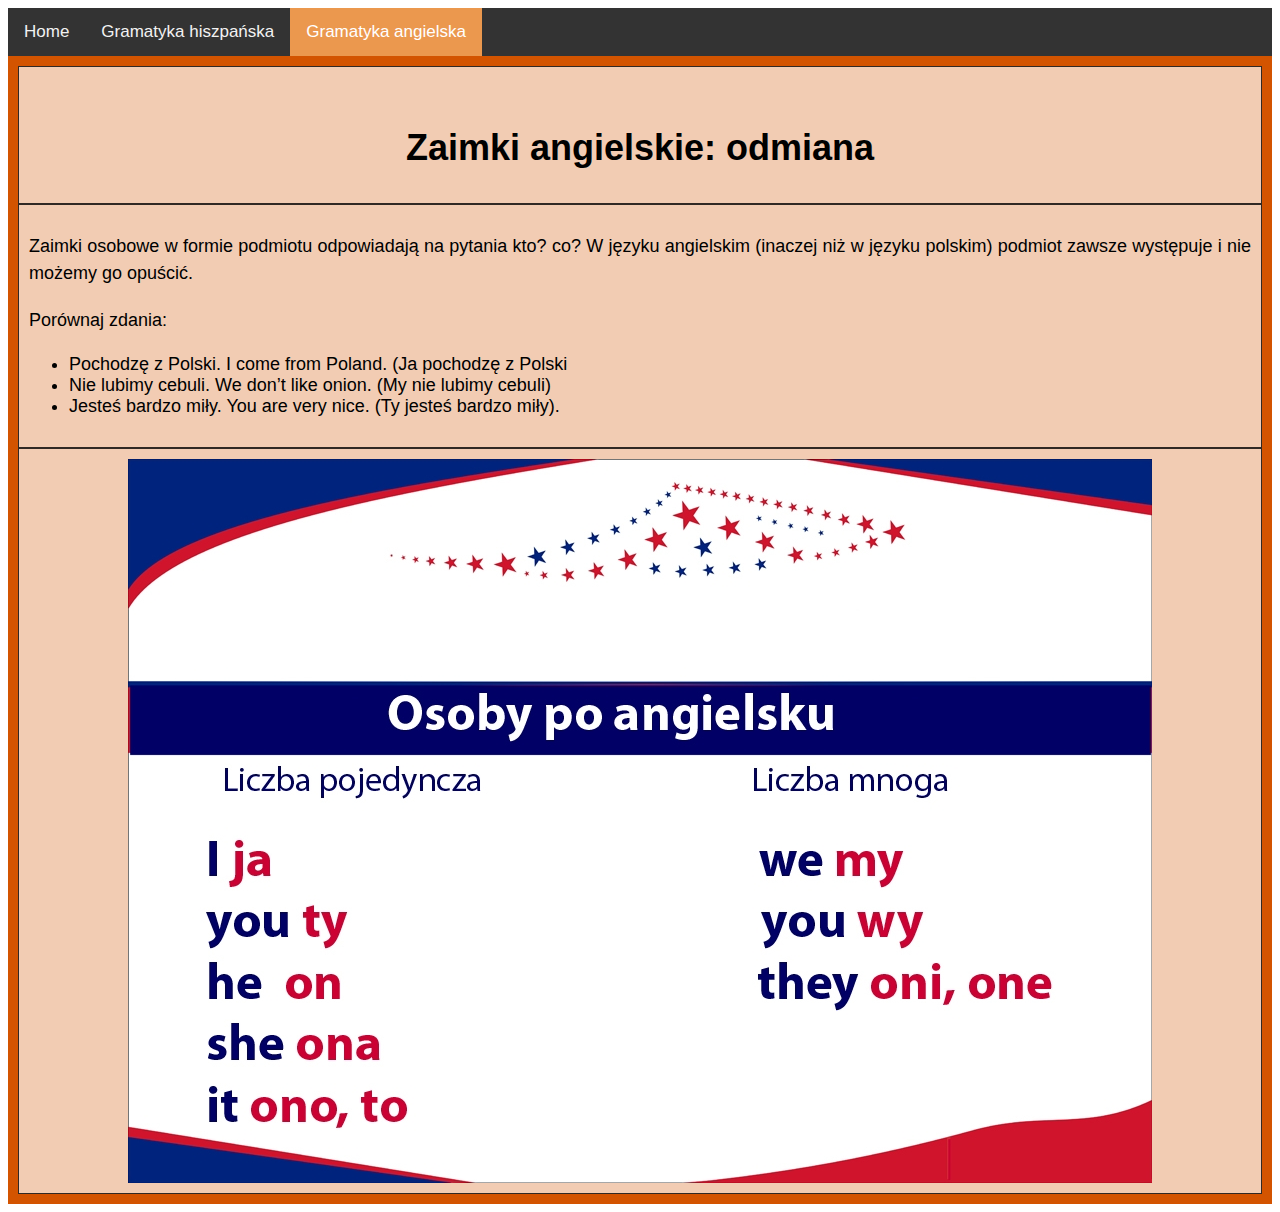
<file: sites/eng/zaimki/zaimki.html>
<!DOCTYPE html>
<html>
<head>
	<meta charset="utf-8">
	<title>Zasady gramatyczne języka hiszpańskiego</title>
	<link rel="stylesheet" href="../../styles.css">
</head>
<body>

	<div class="topnav">
		  <a href="../../index.html">Home</a>
		  <a href="../../spanish-grammar.html">Gramatyka hiszpańska</a>
		  <a class="active" href="../../english-grammar.html">Gramatyka angielska</a>
	</div>

	<div class="grid-containter">
	    <div class="grid-item">
	        <h1>Zaimki angielskie: odmiana</h2>
	    </div>
	    <div class="grid-item">
	        <p>Zaimki osobowe w formie podmiotu odpowiadają na pytania kto? co? W języku angielskim (inaczej niż w języku polskim) podmiot zawsze występuje i  nie możemy go opuścić.
	        </p>
	        <p>Porównaj zdania:</p>
	        <p>
	            <ul style="font-size: 18px">
	                <li>Pochodzę z Polski. I come from Poland. (Ja pochodzę z Polski</li>
	                <li>Nie lubimy cebuli. We don’t like onion. (My nie lubimy cebuli)</li>
	                <li>Jesteś bardzo miły. You are very nice. (Ty jesteś bardzo miły).</li>
	            </ul>
	        </p>
	    </div>
	    <div class="grid-item">
	        <img class="center-fit" src="osoby-po-angielsku-ja-ty-on.jpg">
	    </div>
	</div>
</body>
</html>
</file>
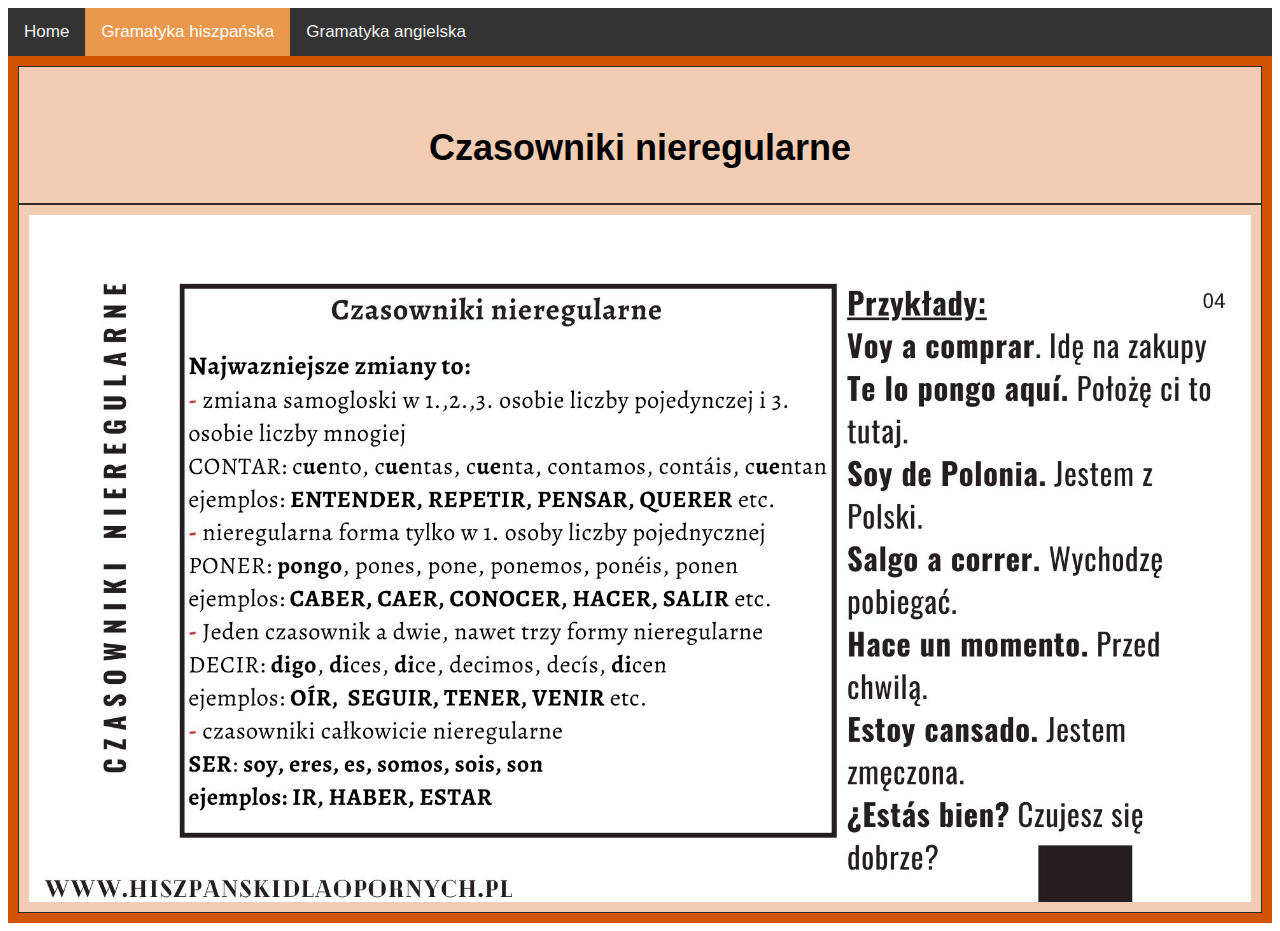
<file: sites/esp/czasowniki-nieregularne/czasowniki-nieregularne.html>
<!DOCTYPE html>
<html>
<head>
	<meta charset="utf-8">
	<title>Zasady gramatyczne języka hiszpańskiego</title>
	<link rel="stylesheet" href="../../styles.css">
</head>
<body>

	<div class="topnav">
	  <a href="../../index.html">Home</a>
	  <a class="active" href="../../spanish-grammar.html">Gramatyka hiszpańska</a>
	  <a href="../../english-grammar.html">Gramatyka angielska</a>
	</div>

	<div class="grid-containter">
	    <div class="grid-item">
	        <h1>Czasowniki nieregularne</h2>
	    </div>
	    
	    <div class="grid-item">
	        <img class="center-fit" src="sp3.jpg">
	    </div>
	</div>
</body>
</html>
</file>
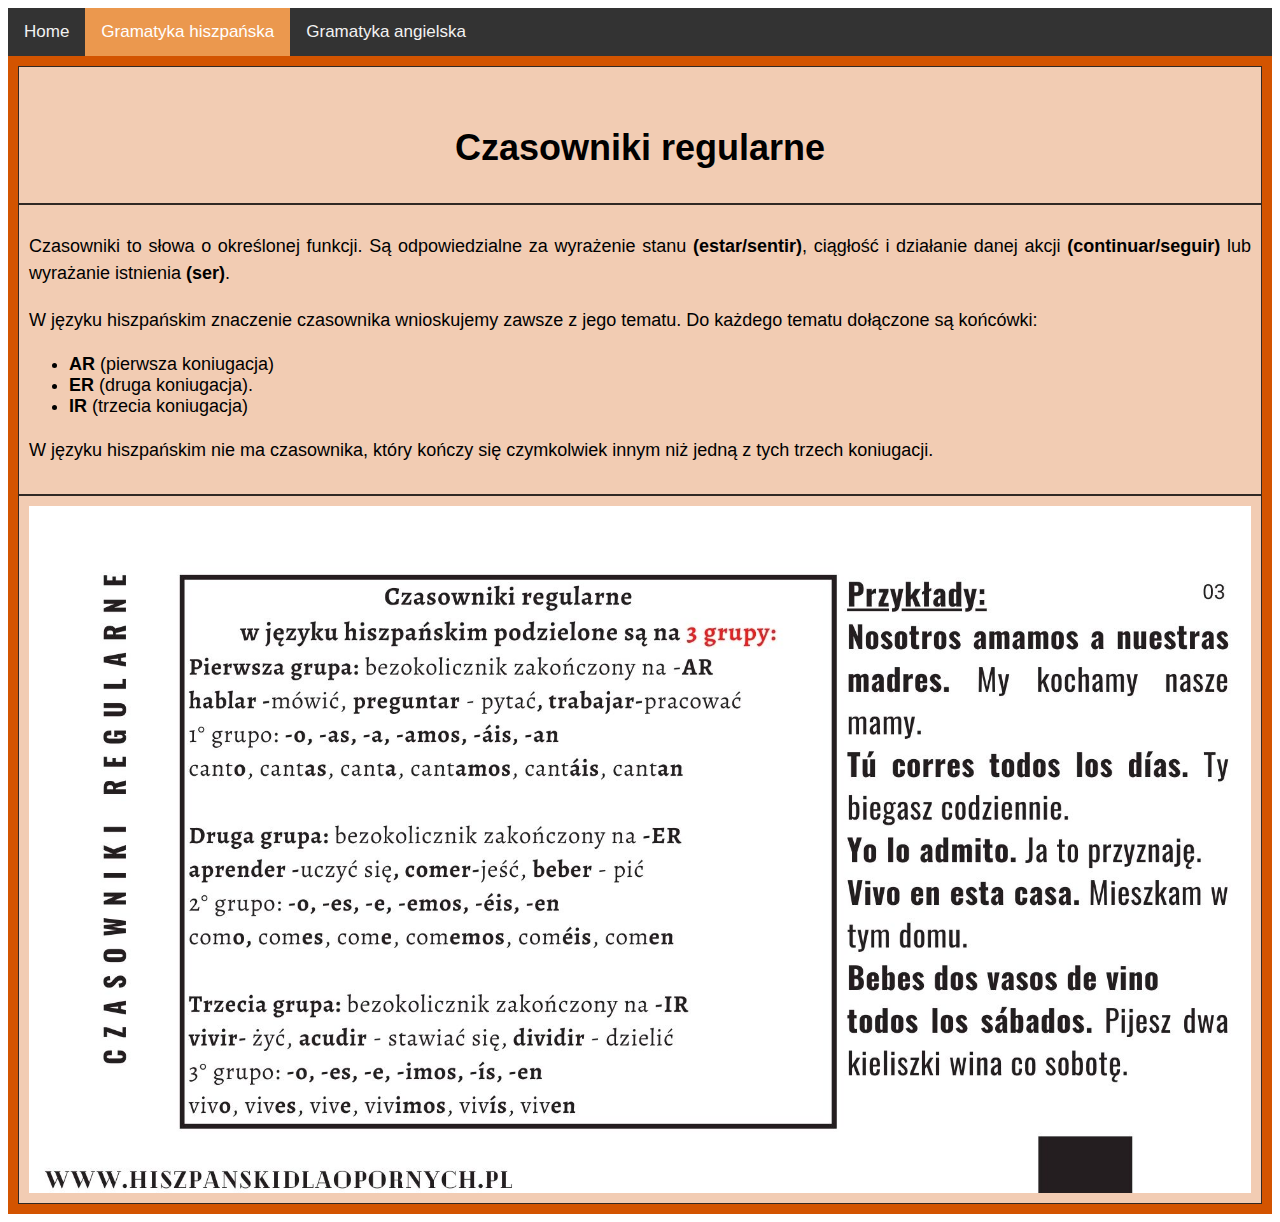
<file: sites/esp/czasowniki-regularne/czasowniki-regularne.html>
<!DOCTYPE html>
<html>
<head>
	<meta charset="utf-8">
	<title>Zasady gramatyczne języka hiszpańskiego</title>
	<link rel="stylesheet" href="../../styles.css">
</head>
<body>

	<div class="topnav">
	  <a href="../../index.html">Home</a>
	  <a class="active" href="../../spanish-grammar.html">Gramatyka hiszpańska</a>
	  <a href="../../english-grammar.html">Gramatyka angielska</a>
	</div>

	<div class="grid-containter">
	    <div class="grid-item">
	        <h1>Czasowniki regularne</h2>
	    </div>
	    <div class="grid-item">
	        <p>Czasowniki to słowa o określonej funkcji. Są odpowiedzialne za wyrażenie stanu <b>(estar/sentir)</b>, ciągłość i działanie danej akcji <b>(continuar/seguir)</b> lub wyrażanie istnienia <b>(ser)</b>.
	        </p>
			
			<p>
				W języku hiszpańskim znaczenie czasownika wnioskujemy zawsze z jego tematu. Do każdego tematu dołączone są końcówki:
	        </p>
	        <p>
	            <ul style="font-size: 18px">
	                <li><b>AR</b> (pierwsza koniugacja)</li>
	                <li><b>ER</b> (druga koniugacja).</li>
					<li><b>IR</b> (trzecia koniugacja)</li>
	            </ul>
	        </p>
			
			<p>
				W języku hiszpańskim nie ma czasownika, który kończy się czymkolwiek innym niż jedną z tych trzech koniugacji.
	        </p>
	        
	    </div>
	    <div class="grid-item">
	        <img class="center-fit" src="sp2.jpg">
	    </div>
	</div>
</body>
</html>
</file>
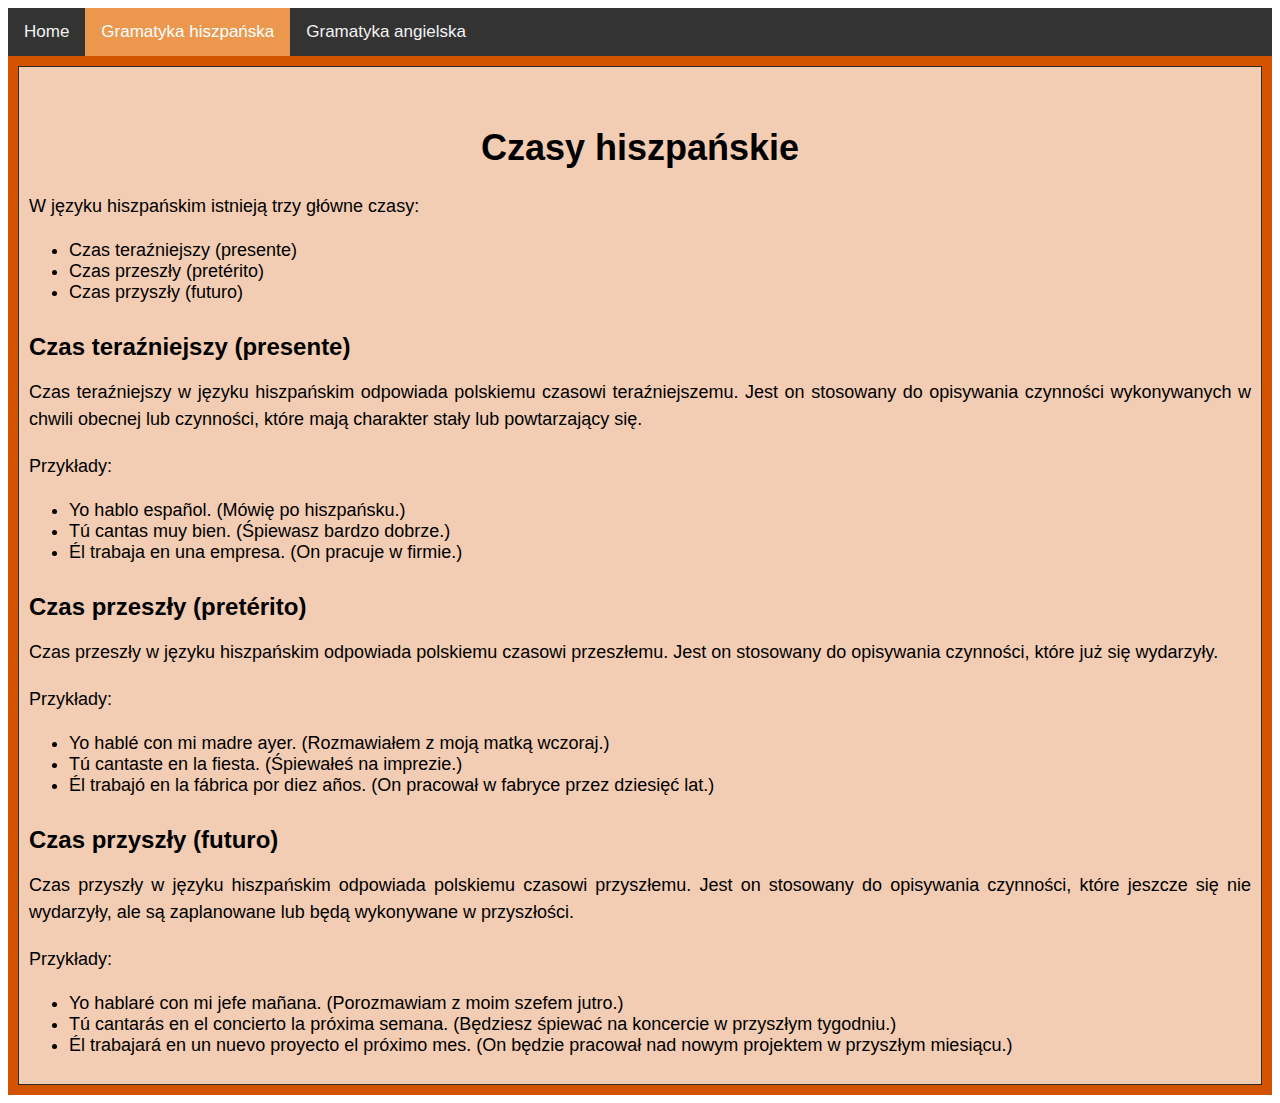
<file: sites/esp/czasy/czasy.html>
<!DOCTYPE html>
<html>
<head>
	<meta charset="utf-8">
	<title>Zasady gramatyczne języka hiszpańskiego</title>
	<link rel="stylesheet" href="../../styles.css">
</head>
<body>

	<div class="topnav">
	  <a href="../../index.html">Home</a>
	  <a class="active" href="../../spanish-grammar.html">Gramatyka hiszpańska</a>
	  <a href="../../english-grammar.html">Gramatyka angielska</a>
	</div>

	<div class="grid-containter">
	    <div class="grid-item">
	        <h1>Czasy hiszpańskie</h1>
			<p>W języku hiszpańskim istnieją trzy główne czasy:</p>
			<ul>
				<li>Czas teraźniejszy (presente)</li>
				<li>Czas przeszły (pretérito)</li>
				<li>Czas przyszły (futuro)</li>
			</ul>
			<h2>Czas teraźniejszy (presente)</h2>
			<p>Czas teraźniejszy w języku hiszpańskim odpowiada polskiemu czasowi teraźniejszemu. Jest on stosowany do opisywania czynności wykonywanych w chwili obecnej lub czynności, które mają charakter stały lub powtarzający się.</p>
			<p>Przykłady:</p>
			<ul>
				<li>Yo hablo español. (Mówię po hiszpańsku.)</li>
				<li>Tú cantas muy bien. (Śpiewasz bardzo dobrze.)</li>
				<li>Él trabaja en una empresa. (On pracuje w firmie.)</li>
			</ul>
			<h2>Czas przeszły (pretérito)</h2>
			<p>Czas przeszły w języku hiszpańskim odpowiada polskiemu czasowi przeszłemu. Jest on stosowany do opisywania czynności, które już się wydarzyły.</p>
			<p>Przykłady:</p>
			<ul>
				<li>Yo hablé con mi madre ayer. (Rozmawiałem z moją matką wczoraj.)</li>
				<li>Tú cantaste en la fiesta. (Śpiewałeś na imprezie.)</li>
				<li>Él trabajó en la fábrica por diez años. (On pracował w fabryce przez dziesięć lat.)</li>
			</ul>
			<h2>Czas przyszły (futuro)</h2>
			<p>Czas przyszły w języku hiszpańskim odpowiada polskiemu czasowi przyszłemu. Jest on stosowany do opisywania czynności, które jeszcze się nie wydarzyły, ale są zaplanowane lub będą wykonywane w przyszłości.</p>
			<p>Przykłady:</p>
			<ul>
				<li>Yo hablaré con mi jefe mañana. (Porozmawiam z moim szefem jutro.)</li>
				<li>Tú cantarás en el concierto la próxima semana. (Będziesz śpiewać na koncercie w przyszłym tygodniu.)</li>
				<li>Él trabajará en un nuevo proyecto el próximo mes. (On będzie pracował nad nowym projektem w przyszłym miesiącu.)</li>
			</ul>    
	    </div>

	</div>
</body>
</html>
</file>
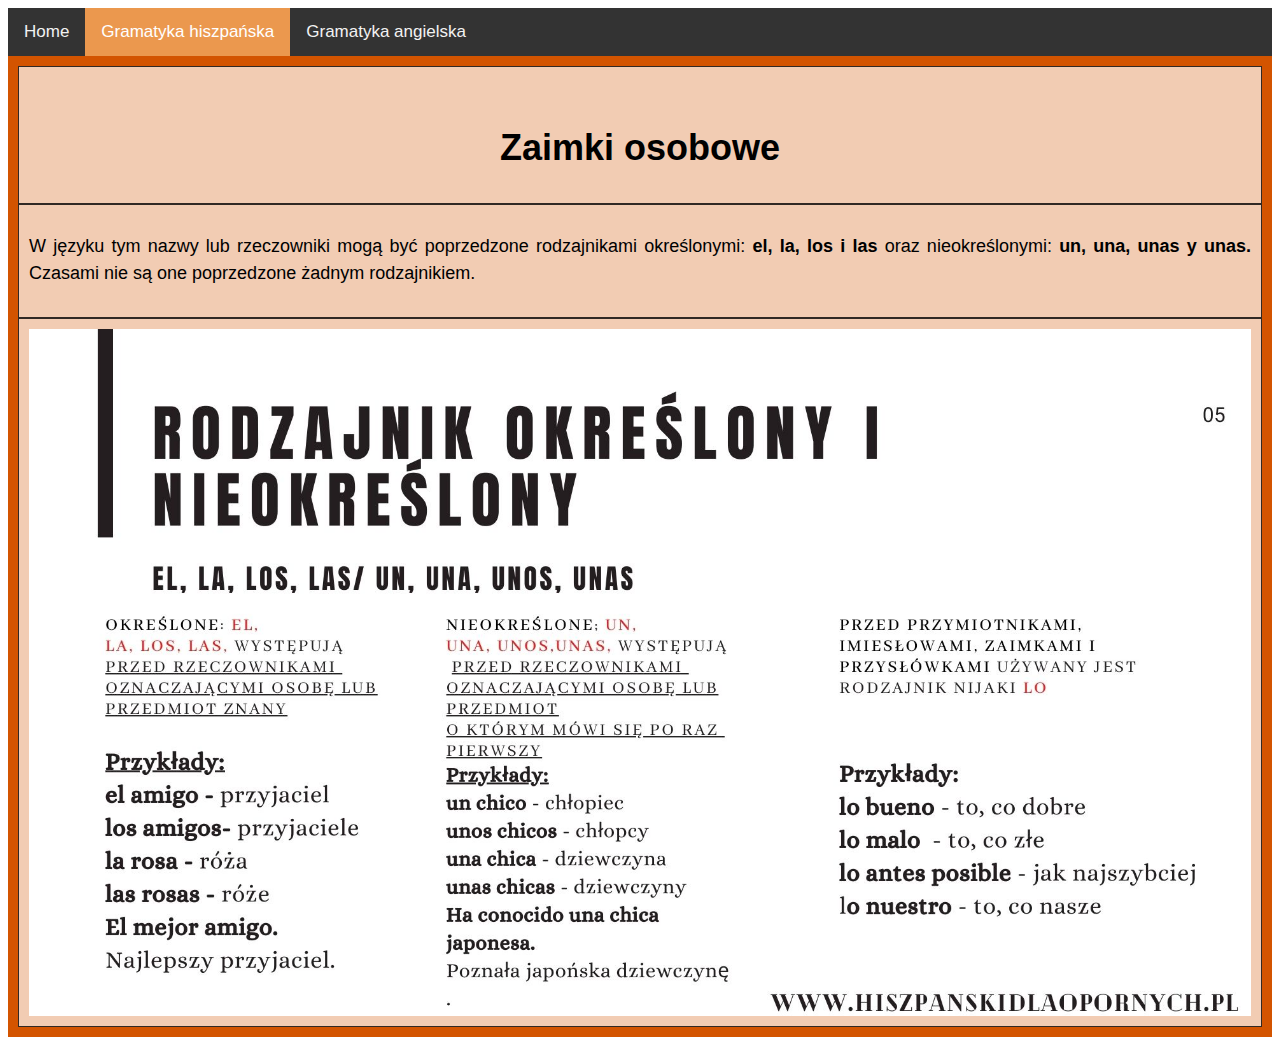
<file: sites/esp/rodzajniki/rodzajniki.html>
<!DOCTYPE html>
<html>
<head>
	<meta charset="utf-8">
	<title>Zasady gramatyczne języka hiszpańskiego</title>
	<link rel="stylesheet" href="../../styles.css">
</head>
<body>

	<div class="topnav">
	  <a href="../../index.html">Home</a>
	  <a class="active" href="../../spanish-grammar.html">Gramatyka hiszpańska</a>
	  <a href="../../english-grammar.html">Gramatyka angielska</a>
	</div>

	<div class="grid-containter">
	    <div class="grid-item">
	        <h1>Zaimki osobowe</h2>
	    </div>
	    <div class="grid-item">
	        <p>W języku tym nazwy lub rzeczowniki mogą być poprzedzone rodzajnikami określonymi: <b>el, la, los i las</b> oraz nieokreślonymi: <b>un, una, unas y unas.</b> Czasami nie są one poprzedzone żadnym rodzajnikiem.
	        </p>
	        
	    </div>
	    <div class="grid-item">
	        <img class="center-fit" src="sp4.jpg">
	    </div>
	</div>
</body>
</html>
</file>
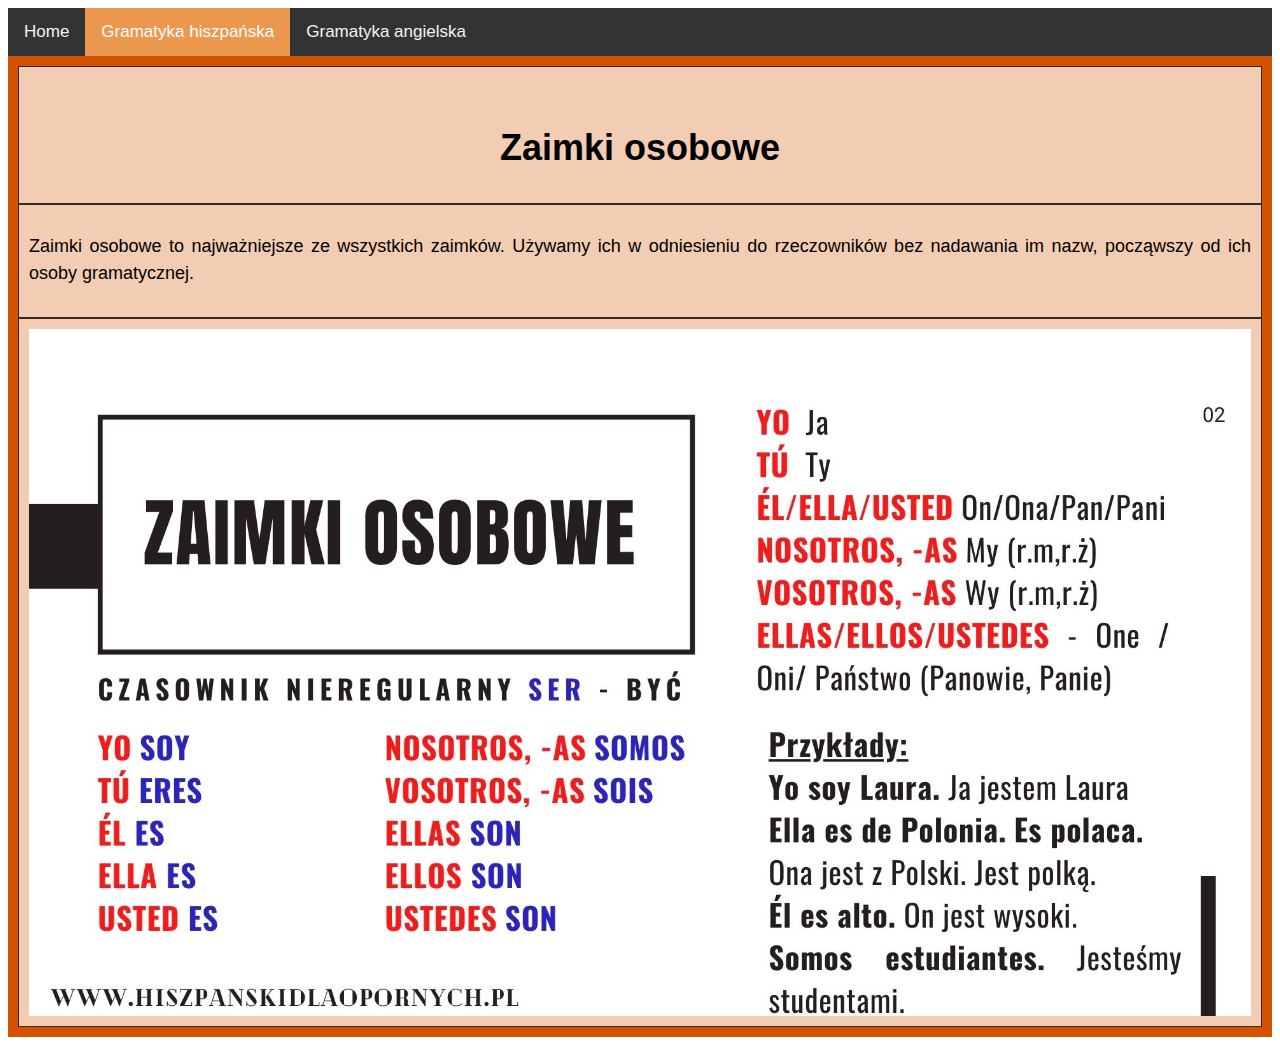
<file: sites/esp/zaimki/zaimki.html>
<!DOCTYPE html>
<html>
<head>
	<meta charset="utf-8">
	<title>Zasady gramatyczne języka hiszpańskiego</title>
	<link rel="stylesheet" href="../../styles.css">
</head>
<body>

	<div class="topnav">
	  <a href="../../index.html">Home</a>
	  <a class="active" href="../../spanish-grammar.html">Gramatyka hiszpańska</a>
	  <a href="../../english-grammar.html">Gramatyka angielska</a>
	</div>

	<div class="grid-containter">
	    <div class="grid-item">
	        <h1>Zaimki osobowe</h2>
	    </div>
	    <div class="grid-item">
	        <p>Zaimki osobowe to najważniejsze ze wszystkich zaimków. Używamy ich w odniesieniu do rzeczowników bez nadawania im nazw, począwszy od ich osoby gramatycznej.
	        </p>
	        
	    </div>
	    <div class="grid-item">
	        <img class="center-fit" src="sp1.jpg">
	    </div>
	</div>
</body>
</html>
</file>
<file: sites/styles.css>
body {
			font-family: Arial, sans-serif;
		}
		h1 {
			text-align: center;
			font-size: 36px;
			margin-top: 50px;
		}
		h2 {
			font-size: 24px;
			margin-top: 30px;
			margin-bottom: 10px;
		}
		p {
			font-size: 18px;
			line-height: 1.5;
			margin-bottom: 20px;
		}
		
		ul {
			font-size: 18px;
		}
		.center-fit {
			display: block;
            max-width: 100%;
            max-height: 100vh;
            margin-left: auto;
			margin-right: auto;
        }
        
        .grid-containter{
            display: grid;
            column-gap: 10px;
            grid-template-columns: 100% ;
            background-color: #D35400;
            padding: 10px;
        }
        
        .grid-item {
          background-color: rgba(255, 255, 255, 0.7);
          border: 1px solid rgba(0, 0, 0, 0.8);
          padding: 10px;
          font-size: 30px;
          text-align: justify;
        }
		
		.topnav {
		  overflow: hidden;
		  background-color: #333;
		}

		.topnav a {
		  float: left;
		  color: #f2f2f2;
		  text-align: center;
		  padding: 14px 16px;
		  text-decoration: none;
		  font-size: 17px;
		  text-color: #F5B041 
		}

		.topnav a:hover {
		  background-color: #F5B041 ;
		  color: black;
		}

		.topnav a.active {
		  background-color: #EB984E ;
		  color: white;
		}
</file>
<file: sites/help_styles.css>
body {
  font-family: Arial, sans-serif;
  background-color: #f2f2f2;
  color: black;
  margin: 0;
}

header {
  background-color: rgb(244, 43, 107);
  color: #fff;
  padding: 20px;
}

h1 {
  margin: 0;
}

h2 {
  color: rgb(244, 43, 107);
  font-size: 24px;
}

h3{
  margin-left: 30px;
  margin-top: 50px;
}

nav {
  background-color: #fac0ce;
  padding: 10px;

}


ul {
  list-style-type: none;
  margin: 0;
  padding: 0;
}

li {
  display: inline-block;
  margin-right: 20px;
}

li:last-child {
  margin-right: 0;
}

a {
  color: #333;
  text-decoration: none;
}

a:hover {
  text-decoration: underline;
}

main {
  padding: 20px;
}

section {
  margin-bottom: 50px;
}


p {
  line-height: 1.5;
}

footer {
  background-color: #333;
  color: #fff;
  padding: 20px;
  text-align: center;
}

.dark-mode {
  background-color: black;
  color: white;
}

.center {
  display: block;
  margin-left: auto;
  margin-right: auto;
  width: 50%;
}

.description-text {

  display:block;
  width: 40%;

  font-style:italic;
  text-align: center;
  border:  2px #000000 solid;
  border-radius: 5px;

  padding: 5px;
  margin-top: 10px;
  margin-bottom: 40px;
  margin-left: auto;
  margin-right: auto;
}
</file>
